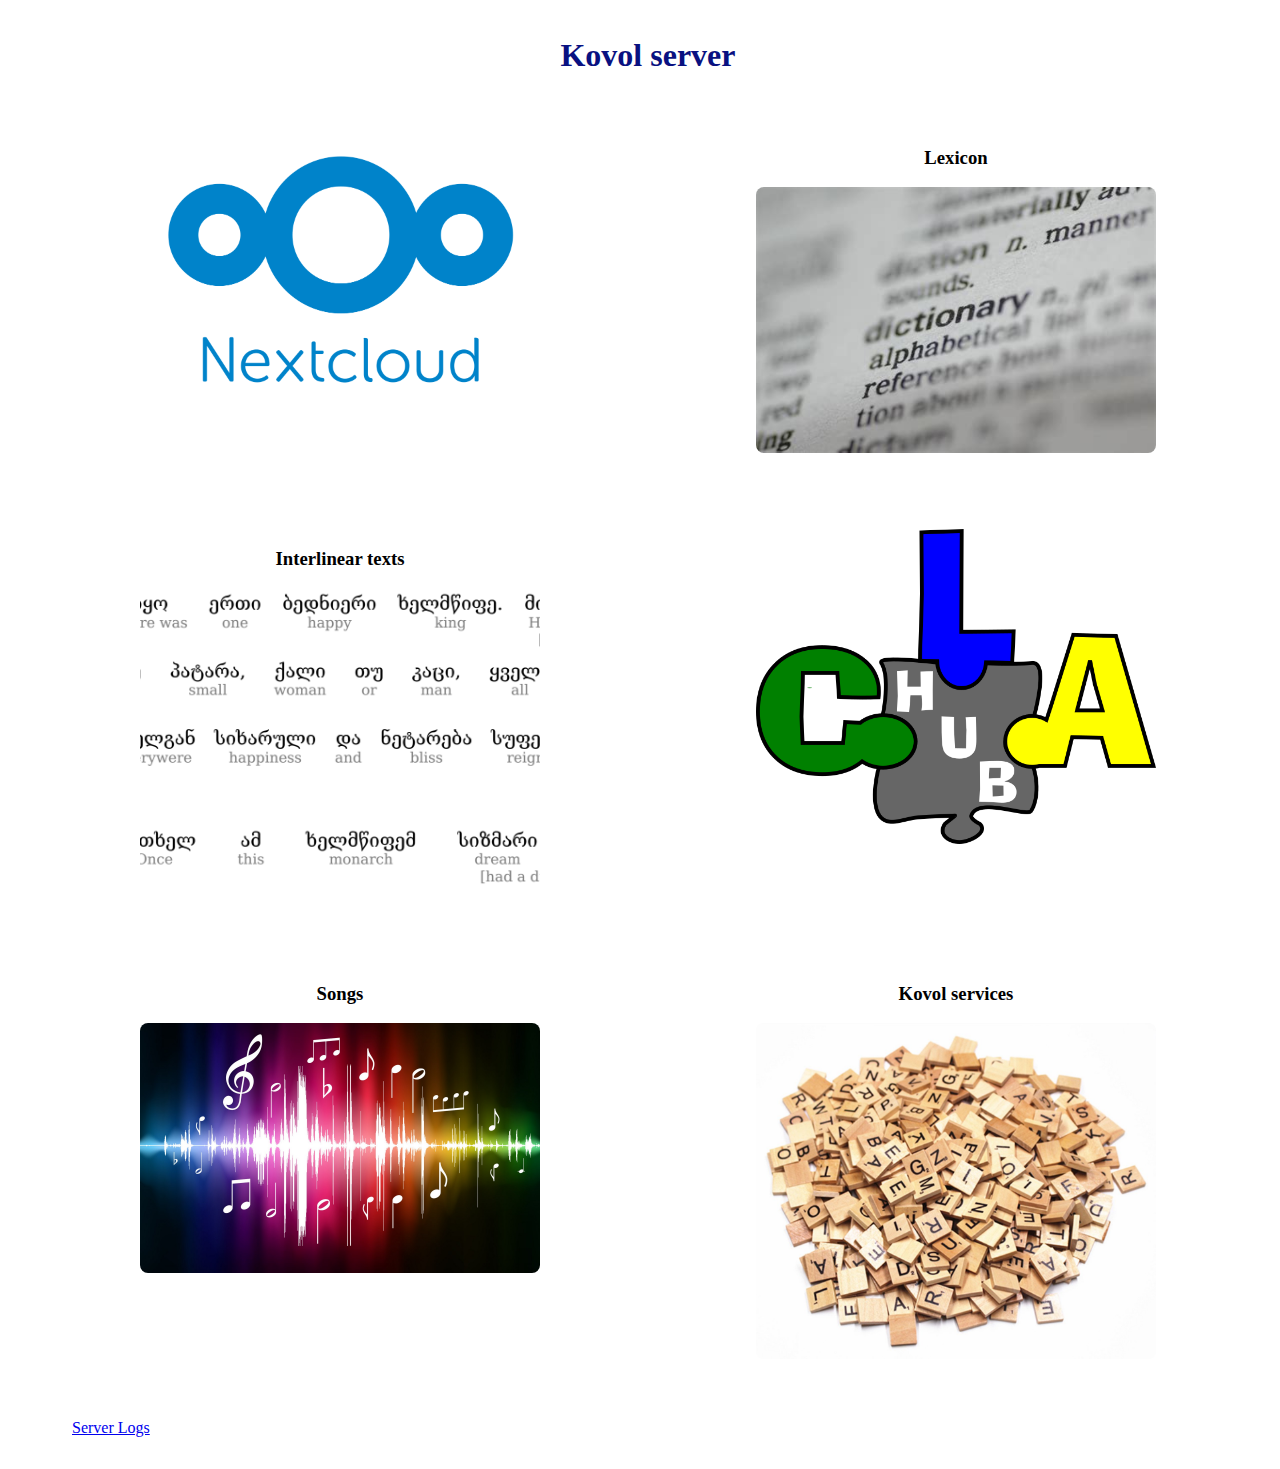
<file: raspberry pi/roles/kovol_pi/files/html/index.html>
<!doctype html>

<html lang="en">

<head>
    <meta charset="utf-8">
    <title>Kovol server</title>
    <meta name="description" content="Links to server apps">
    <meta name="author" content="Steve Stanley">
    <link rel="stylesheet" href="static/css/server.css">
</head>

<body>
<div id="main">
    <h1>Kovol server</h1>
    <div id="grid">
        <div id="Nextcloud" class="grid-div">
            <a href="/nextcloud/">
            <img src="static/images/nextcloud.png" alt="nextcloud-logo"></a>
        </div>
        <div id="Lexicon" class="grid-div">
            <h3>Lexicon</h3>
            <a href="/lexicon/main_dict.html">
                <img src="static/images/lexicon.jpeg" alt="lexicon-img"></a>
        </div>
        <div id="Interlinear" class="grid-div">
            <h3>Interlinear texts</h3>
            <a href="/texts/index.html">
                <img src="static/images/interlinear.png" alt="interlinear-img"></a>
        </div>
        <div id="CLAHub" class="grid-div">
            <a href="/clahub/">
                <img src="static/images/CLAHub_logo_Large.png" alt="CLAHub-logo"></a>
        </div>
        <div id="Songs" class="grid-div">
            <h3>Songs</h3>
            <a href="/songs/KovolSongbook.html">
                <img src="static/images/songs.jpeg" alt="songs-img"></a>
        </div>
        <div id="kovol-services" class="grid-div">
            <h3>Kovol services</h3>
            <a href="/kovol-services/">
                <img src="static/images/scrabble.jpeg" alt="songs-img"></a>
        </div>
    </div>
    <div id="small-links">
    <ul>
        <li class="no-point"><a href="/logs/">Server Logs</a></li>
    </ul>
    </div>
</div>
</body>

</html>
</file>
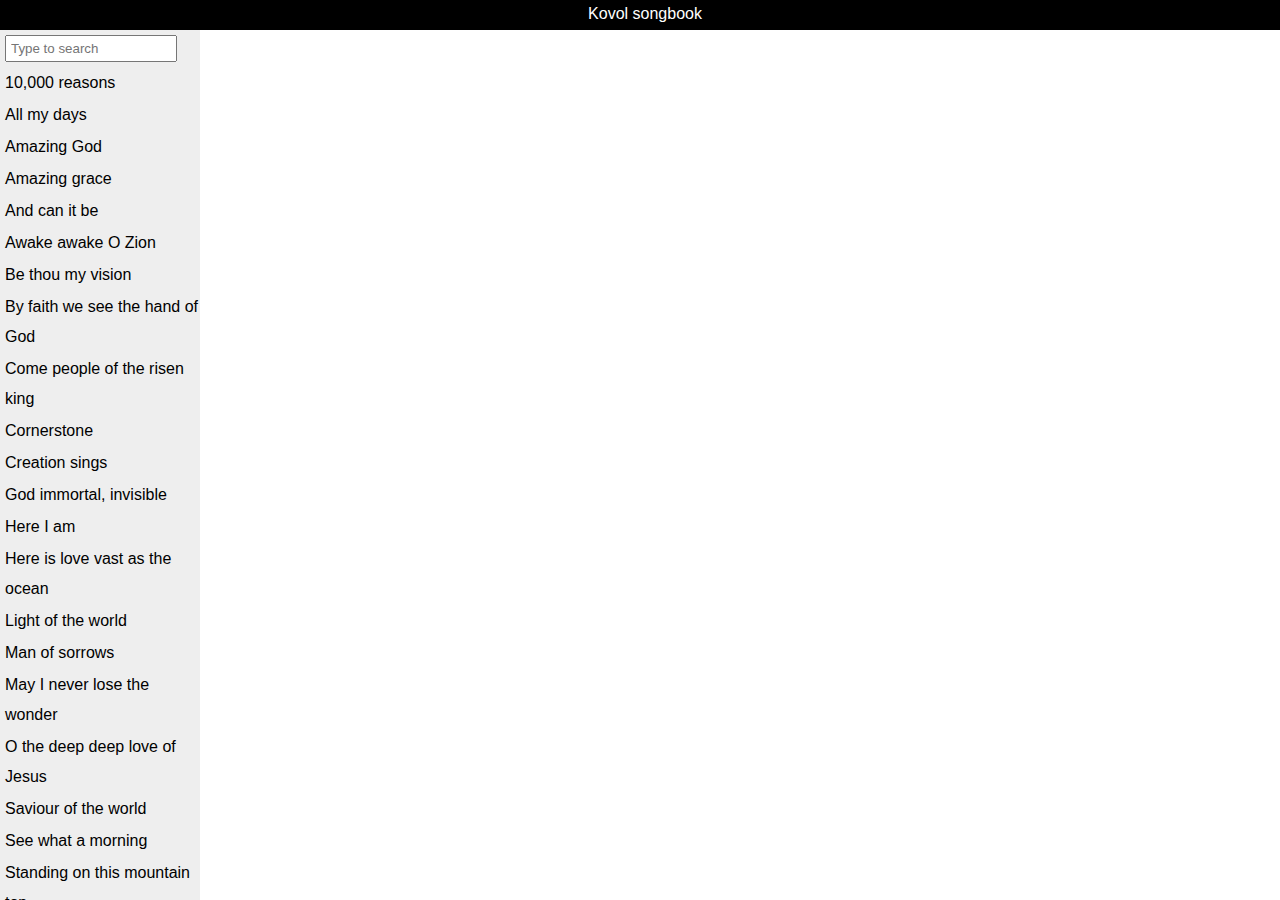
<file: server/kovol_pi/files/KovolSongbook.html>
<!DOCTYPE html>
<html>
<head>
    <html lang="en-US">
    <meta charset="UTF-8">   
    <meta name="viewport" content="width=device-width, initial-scale=1.0">
    <meta name="author" content="New Tribes Mission">
    <title>Songbook</title>
<style>div.en {
color: #000000;
font-size: 11pt;
white-space:pre-wrap;
}

}
div.entry {
color: #005491;
font-weight: normal;
font-size: 12pt;
padding: 5px;
}

font.title {
color: #005491;
font-weight: bold;
font-size: 12pt;
padding: 5px;
}

header {
    background-color:black;
    color:white;
    text-align:center;
    padding:5px; 
    position: fixed;
    width: 100%;
    height: 20px;
}

nav {
    line-height:30px;
    background-color:#eeeeee;
    width:200px;
    padding:0px; 
    float: left;
    height:100%;
    position: fixed;
    margin-top: 30px;
}

div.words {
    line-height:30px;
    background-color:#eeeeee;
    height: 95%;
    width:200px;
    padding:0px; 
    float: left;
    #position: absolute;
    overflow: auto;
    cursor: pointer;
}

section {
    margin-left: 206px;
    margin-top: 30px;
    width:600px;
    float:left;
    padding:10px; 
}

footer {
    background-color:black;
    color:white;
    clear:both;
    text-align:center;
    padding:5px; 
}

body {
    font-family: sans-serif; 
    padding: 0px; 
    margin: 0px;
}

input {
    margin: 5px; 
    padding: 4px; 
    width: 160px;
}

table.wordlist {
    border-collapse: collapse;
    width: 100%;
}

table.wordlist td {
    padding-left: 5px;
}

table.wordlist tr:hover {
    background-color: #cccccc;
}

@media only screen and (max-width: 700px) {
nav {
    line-height:30px;
    background-color:#eeeeee;
    width:100%;
    padding:0px; 
    float: left;
    height:95px;
    position: static;
    margin-top: 30px;
}
  div.words {
    line-height:30px;
    background-color:#eeeee;;
    height: 95%;
    width:100%;
    padding:0px; 
    float: left;
    position: static;
    overflow: auto
    cursor: pointer;
}
section {
    margin-left: 0px;
    margin-top: 30px;
    width:100%;
    float:left;
    padding:10px;
    position:static; 
}
input {
    margin: 5px; 
    padding: 4px; 
    width: 100%;
}
}</style><script>/*! jQuery v2.1.4 | (c) 2005, 2015 jQuery Foundation, Inc. | jquery.org/license */
!function(a,b){"object"==typeof module&&"object"==typeof module.exports?module.exports=a.document?b(a,!0):function(a){if(!a.document)throw new Error("jQuery requires a window with a document");return b(a)}:b(a)}("undefined"!=typeof window?window:this,function(a,b){var c=[],d=c.slice,e=c.concat,f=c.push,g=c.indexOf,h={},i=h.toString,j=h.hasOwnProperty,k={},l=a.document,m="2.1.4",n=function(a,b){return new n.fn.init(a,b)},o=/^[\s\uFEFF\xA0]+|[\s\uFEFF\xA0]+$/g,p=/^-ms-/,q=/-([\da-z])/gi,r=function(a,b){return b.toUpperCase()};n.fn=n.prototype={jquery:m,constructor:n,selector:"",length:0,toArray:function(){return d.call(this)},get:function(a){return null!=a?0>a?this[a+this.length]:this[a]:d.call(this)},pushStack:function(a){var b=n.merge(this.constructor(),a);return b.prevObject=this,b.context=this.context,b},each:function(a,b){return n.each(this,a,b)},map:function(a){return this.pushStack(n.map(this,function(b,c){return a.call(b,c,b)}))},slice:function(){return this.pushStack(d.apply(this,arguments))},first:function(){return this.eq(0)},last:function(){return this.eq(-1)},eq:function(a){var b=this.length,c=+a+(0>a?b:0);return this.pushStack(c>=0&&b>c?[this[c]]:[])},end:function(){return this.prevObject||this.constructor(null)},push:f,sort:c.sort,splice:c.splice},n.extend=n.fn.extend=function(){var a,b,c,d,e,f,g=arguments[0]||{},h=1,i=arguments.length,j=!1;for("boolean"==typeof g&&(j=g,g=arguments[h]||{},h++),"object"==typeof g||n.isFunction(g)||(g={}),h===i&&(g=this,h--);i>h;h++)if(null!=(a=arguments[h]))for(b in a)c=g[b],d=a[b],g!==d&&(j&&d&&(n.isPlainObject(d)||(e=n.isArray(d)))?(e?(e=!1,f=c&&n.isArray(c)?c:[]):f=c&&n.isPlainObject(c)?c:{},g[b]=n.extend(j,f,d)):void 0!==d&&(g[b]=d));return g},n.extend({expando:"jQuery"+(m+Math.random()).replace(/\D/g,""),isReady:!0,error:function(a){throw new Error(a)},noop:function(){},isFunction:function(a){return"function"===n.type(a)},isArray:Array.isArray,isWindow:function(a){return null!=a&&a===a.window},isNumeric:function(a){return!n.isArray(a)&&a-parseFloat(a)+1>=0},isPlainObject:function(a){return"object"!==n.type(a)||a.nodeType||n.isWindow(a)?!1:a.constructor&&!j.call(a.constructor.prototype,"isPrototypeOf")?!1:!0},isEmptyObject:function(a){var b;for(b in a)return!1;return!0},type:function(a){return null==a?a+"":"object"==typeof a||"function"==typeof a?h[i.call(a)]||"object":typeof a},globalEval:function(a){var b,c=eval;a=n.trim(a),a&&(1===a.indexOf("use strict")?(b=l.createElement("script"),b.text=a,l.head.appendChild(b).parentNode.removeChild(b)):c(a))},camelCase:function(a){return a.replace(p,"ms-").replace(q,r)},nodeName:function(a,b){return a.nodeName&&a.nodeName.toLowerCase()===b.toLowerCase()},each:function(a,b,c){var d,e=0,f=a.length,g=s(a);if(c){if(g){for(;f>e;e++)if(d=b.apply(a[e],c),d===!1)break}else for(e in a)if(d=b.apply(a[e],c),d===!1)break}else if(g){for(;f>e;e++)if(d=b.call(a[e],e,a[e]),d===!1)break}else for(e in a)if(d=b.call(a[e],e,a[e]),d===!1)break;return a},trim:function(a){return null==a?"":(a+"").replace(o,"")},makeArray:function(a,b){var c=b||[];return null!=a&&(s(Object(a))?n.merge(c,"string"==typeof a?[a]:a):f.call(c,a)),c},inArray:function(a,b,c){return null==b?-1:g.call(b,a,c)},merge:function(a,b){for(var c=+b.length,d=0,e=a.length;c>d;d++)a[e++]=b[d];return a.length=e,a},grep:function(a,b,c){for(var d,e=[],f=0,g=a.length,h=!c;g>f;f++)d=!b(a[f],f),d!==h&&e.push(a[f]);return e},map:function(a,b,c){var d,f=0,g=a.length,h=s(a),i=[];if(h)for(;g>f;f++)d=b(a[f],f,c),null!=d&&i.push(d);else for(f in a)d=b(a[f],f,c),null!=d&&i.push(d);return e.apply([],i)},guid:1,proxy:function(a,b){var c,e,f;return"string"==typeof b&&(c=a[b],b=a,a=c),n.isFunction(a)?(e=d.call(arguments,2),f=function(){return a.apply(b||this,e.concat(d.call(arguments)))},f.guid=a.guid=a.guid||n.guid++,f):void 0},now:Date.now,support:k}),n.each("Boolean Number String Function Array Date RegExp Object Error".split(" "),function(a,b){h["[object "+b+"]"]=b.toLowerCase()});function s(a){var b="length"in a&&a.length,c=n.type(a);return"function"===c||n.isWindow(a)?!1:1===a.nodeType&&b?!0:"array"===c||0===b||"number"==typeof b&&b>0&&b-1 in a}var t=function(a){var b,c,d,e,f,g,h,i,j,k,l,m,n,o,p,q,r,s,t,u="sizzle"+1*new Date,v=a.document,w=0,x=0,y=ha(),z=ha(),A=ha(),B=function(a,b){return a===b&&(l=!0),0},C=1<<31,D={}.hasOwnProperty,E=[],F=E.pop,G=E.push,H=E.push,I=E.slice,J=function(a,b){for(var c=0,d=a.length;d>c;c++)if(a[c]===b)return c;return-1},K="checked|selected|async|autofocus|autoplay|controls|defer|disabled|hidden|ismap|loop|multiple|open|readonly|required|scoped",L="[\\x20\\t\\r\\n\\f]",M="(?:\\\\.|[\\w-]|[^\\x00-\\xa0])+",N=M.replace("w","w#"),O="\\["+L+"*("+M+")(?:"+L+"*([*^$|!~]?=)"+L+"*(?:'((?:\\\\.|[^\\\\'])*)'|\"((?:\\\\.|[^\\\\\"])*)\"|("+N+"))|)"+L+"*\\]",P=":("+M+")(?:\\((('((?:\\\\.|[^\\\\'])*)'|\"((?:\\\\.|[^\\\\\"])*)\")|((?:\\\\.|[^\\\\()[\\]]|"+O+")*)|.*)\\)|)",Q=new RegExp(L+"+","g"),R=new RegExp("^"+L+"+|((?:^|[^\\\\])(?:\\\\.)*)"+L+"+$","g"),S=new RegExp("^"+L+"*,"+L+"*"),T=new RegExp("^"+L+"*([>+~]|"+L+")"+L+"*"),U=new RegExp("="+L+"*([^\\]'\"]*?)"+L+"*\\]","g"),V=new RegExp(P),W=new RegExp("^"+N+"$"),X={ID:new RegExp("^#("+M+")"),CLASS:new RegExp("^\\.("+M+")"),TAG:new RegExp("^("+M.replace("w","w*")+")"),ATTR:new RegExp("^"+O),PSEUDO:new RegExp("^"+P),CHILD:new RegExp("^:(only|first|last|nth|nth-last)-(child|of-type)(?:\\("+L+"*(even|odd|(([+-]|)(\\d*)n|)"+L+"*(?:([+-]|)"+L+"*(\\d+)|))"+L+"*\\)|)","i"),bool:new RegExp("^(?:"+K+")$","i"),needsContext:new RegExp("^"+L+"*[>+~]|:(even|odd|eq|gt|lt|nth|first|last)(?:\\("+L+"*((?:-\\d)?\\d*)"+L+"*\\)|)(?=[^-]|$)","i")},Y=/^(?:input|select|textarea|button)$/i,Z=/^h\d$/i,$=/^[^{]+\{\s*\[native \w/,_=/^(?:#([\w-]+)|(\w+)|\.([\w-]+))$/,aa=/[+~]/,ba=/'|\\/g,ca=new RegExp("\\\\([\\da-f]{1,6}"+L+"?|("+L+")|.)","ig"),da=function(a,b,c){var d="0x"+b-65536;return d!==d||c?b:0>d?String.fromCharCode(d+65536):String.fromCharCode(d>>10|55296,1023&d|56320)},ea=function(){m()};try{H.apply(E=I.call(v.childNodes),v.childNodes),E[v.childNodes.length].nodeType}catch(fa){H={apply:E.length?function(a,b){G.apply(a,I.call(b))}:function(a,b){var c=a.length,d=0;while(a[c++]=b[d++]);a.length=c-1}}}function ga(a,b,d,e){var f,h,j,k,l,o,r,s,w,x;if((b?b.ownerDocument||b:v)!==n&&m(b),b=b||n,d=d||[],k=b.nodeType,"string"!=typeof a||!a||1!==k&&9!==k&&11!==k)return d;if(!e&&p){if(11!==k&&(f=_.exec(a)))if(j=f[1]){if(9===k){if(h=b.getElementById(j),!h||!h.parentNode)return d;if(h.id===j)return d.push(h),d}else if(b.ownerDocument&&(h=b.ownerDocument.getElementById(j))&&t(b,h)&&h.id===j)return d.push(h),d}else{if(f[2])return H.apply(d,b.getElementsByTagName(a)),d;if((j=f[3])&&c.getElementsByClassName)return H.apply(d,b.getElementsByClassName(j)),d}if(c.qsa&&(!q||!q.test(a))){if(s=r=u,w=b,x=1!==k&&a,1===k&&"object"!==b.nodeName.toLowerCase()){o=g(a),(r=b.getAttribute("id"))?s=r.replace(ba,"\\$&"):b.setAttribute("id",s),s="[id='"+s+"'] ",l=o.length;while(l--)o[l]=s+ra(o[l]);w=aa.test(a)&&pa(b.parentNode)||b,x=o.join(",")}if(x)try{return H.apply(d,w.querySelectorAll(x)),d}catch(y){}finally{r||b.removeAttribute("id")}}}return i(a.replace(R,"$1"),b,d,e)}function ha(){var a=[];function b(c,e){return a.push(c+" ")>d.cacheLength&&delete b[a.shift()],b[c+" "]=e}return b}function ia(a){return a[u]=!0,a}function ja(a){var b=n.createElement("div");try{return!!a(b)}catch(c){return!1}finally{b.parentNode&&b.parentNode.removeChild(b),b=null}}function ka(a,b){var c=a.split("|"),e=a.length;while(e--)d.attrHandle[c[e]]=b}function la(a,b){var c=b&&a,d=c&&1===a.nodeType&&1===b.nodeType&&(~b.sourceIndex||C)-(~a.sourceIndex||C);if(d)return d;if(c)while(c=c.nextSibling)if(c===b)return-1;return a?1:-1}function ma(a){return function(b){var c=b.nodeName.toLowerCase();return"input"===c&&b.type===a}}function na(a){return function(b){var c=b.nodeName.toLowerCase();return("input"===c||"button"===c)&&b.type===a}}function oa(a){return ia(function(b){return b=+b,ia(function(c,d){var e,f=a([],c.length,b),g=f.length;while(g--)c[e=f[g]]&&(c[e]=!(d[e]=c[e]))})})}function pa(a){return a&&"undefined"!=typeof a.getElementsByTagName&&a}c=ga.support={},f=ga.isXML=function(a){var b=a&&(a.ownerDocument||a).documentElement;return b?"HTML"!==b.nodeName:!1},m=ga.setDocument=function(a){var b,e,g=a?a.ownerDocument||a:v;return g!==n&&9===g.nodeType&&g.documentElement?(n=g,o=g.documentElement,e=g.defaultView,e&&e!==e.top&&(e.addEventListener?e.addEventListener("unload",ea,!1):e.attachEvent&&e.attachEvent("onunload",ea)),p=!f(g),c.attributes=ja(function(a){return a.className="i",!a.getAttribute("className")}),c.getElementsByTagName=ja(function(a){return a.appendChild(g.createComment("")),!a.getElementsByTagName("*").length}),c.getElementsByClassName=$.test(g.getElementsByClassName),c.getById=ja(function(a){return o.appendChild(a).id=u,!g.getElementsByName||!g.getElementsByName(u).length}),c.getById?(d.find.ID=function(a,b){if("undefined"!=typeof b.getElementById&&p){var c=b.getElementById(a);return c&&c.parentNode?[c]:[]}},d.filter.ID=function(a){var b=a.replace(ca,da);return function(a){return a.getAttribute("id")===b}}):(delete d.find.ID,d.filter.ID=function(a){var b=a.replace(ca,da);return function(a){var c="undefined"!=typeof a.getAttributeNode&&a.getAttributeNode("id");return c&&c.value===b}}),d.find.TAG=c.getElementsByTagName?function(a,b){return"undefined"!=typeof b.getElementsByTagName?b.getElementsByTagName(a):c.qsa?b.querySelectorAll(a):void 0}:function(a,b){var c,d=[],e=0,f=b.getElementsByTagName(a);if("*"===a){while(c=f[e++])1===c.nodeType&&d.push(c);return d}return f},d.find.CLASS=c.getElementsByClassName&&function(a,b){return p?b.getElementsByClassName(a):void 0},r=[],q=[],(c.qsa=$.test(g.querySelectorAll))&&(ja(function(a){o.appendChild(a).innerHTML="<a id='"+u+"'></a><select id='"+u+"-\f]' msallowcapture=''><option selected=''></option></select>",a.querySelectorAll("[msallowcapture^='']").length&&q.push("[*^$]="+L+"*(?:''|\"\")"),a.querySelectorAll("[selected]").length||q.push("\\["+L+"*(?:value|"+K+")"),a.querySelectorAll("[id~="+u+"-]").length||q.push("~="),a.querySelectorAll(":checked").length||q.push(":checked"),a.querySelectorAll("a#"+u+"+*").length||q.push(".#.+[+~]")}),ja(function(a){var b=g.createElement("input");b.setAttribute("type","hidden"),a.appendChild(b).setAttribute("name","D"),a.querySelectorAll("[name=d]").length&&q.push("name"+L+"*[*^$|!~]?="),a.querySelectorAll(":enabled").length||q.push(":enabled",":disabled"),a.querySelectorAll("*,:x"),q.push(",.*:")})),(c.matchesSelector=$.test(s=o.matches||o.webkitMatchesSelector||o.mozMatchesSelector||o.oMatchesSelector||o.msMatchesSelector))&&ja(function(a){c.disconnectedMatch=s.call(a,"div"),s.call(a,"[s!='']:x"),r.push("!=",P)}),q=q.length&&new RegExp(q.join("|")),r=r.length&&new RegExp(r.join("|")),b=$.test(o.compareDocumentPosition),t=b||$.test(o.contains)?function(a,b){var c=9===a.nodeType?a.documentElement:a,d=b&&b.parentNode;return a===d||!(!d||1!==d.nodeType||!(c.contains?c.contains(d):a.compareDocumentPosition&&16&a.compareDocumentPosition(d)))}:function(a,b){if(b)while(b=b.parentNode)if(b===a)return!0;return!1},B=b?function(a,b){if(a===b)return l=!0,0;var d=!a.compareDocumentPosition-!b.compareDocumentPosition;return d?d:(d=(a.ownerDocument||a)===(b.ownerDocument||b)?a.compareDocumentPosition(b):1,1&d||!c.sortDetached&&b.compareDocumentPosition(a)===d?a===g||a.ownerDocument===v&&t(v,a)?-1:b===g||b.ownerDocument===v&&t(v,b)?1:k?J(k,a)-J(k,b):0:4&d?-1:1)}:function(a,b){if(a===b)return l=!0,0;var c,d=0,e=a.parentNode,f=b.parentNode,h=[a],i=[b];if(!e||!f)return a===g?-1:b===g?1:e?-1:f?1:k?J(k,a)-J(k,b):0;if(e===f)return la(a,b);c=a;while(c=c.parentNode)h.unshift(c);c=b;while(c=c.parentNode)i.unshift(c);while(h[d]===i[d])d++;return d?la(h[d],i[d]):h[d]===v?-1:i[d]===v?1:0},g):n},ga.matches=function(a,b){return ga(a,null,null,b)},ga.matchesSelector=function(a,b){if((a.ownerDocument||a)!==n&&m(a),b=b.replace(U,"='$1']"),!(!c.matchesSelector||!p||r&&r.test(b)||q&&q.test(b)))try{var d=s.call(a,b);if(d||c.disconnectedMatch||a.document&&11!==a.document.nodeType)return d}catch(e){}return ga(b,n,null,[a]).length>0},ga.contains=function(a,b){return(a.ownerDocument||a)!==n&&m(a),t(a,b)},ga.attr=function(a,b){(a.ownerDocument||a)!==n&&m(a);var e=d.attrHandle[b.toLowerCase()],f=e&&D.call(d.attrHandle,b.toLowerCase())?e(a,b,!p):void 0;return void 0!==f?f:c.attributes||!p?a.getAttribute(b):(f=a.getAttributeNode(b))&&f.specified?f.value:null},ga.error=function(a){throw new Error("Syntax error, unrecognized expression: "+a)},ga.uniqueSort=function(a){var b,d=[],e=0,f=0;if(l=!c.detectDuplicates,k=!c.sortStable&&a.slice(0),a.sort(B),l){while(b=a[f++])b===a[f]&&(e=d.push(f));while(e--)a.splice(d[e],1)}return k=null,a},e=ga.getText=function(a){var b,c="",d=0,f=a.nodeType;if(f){if(1===f||9===f||11===f){if("string"==typeof a.textContent)return a.textContent;for(a=a.firstChild;a;a=a.nextSibling)c+=e(a)}else if(3===f||4===f)return a.nodeValue}else while(b=a[d++])c+=e(b);return c},d=ga.selectors={cacheLength:50,createPseudo:ia,match:X,attrHandle:{},find:{},relative:{">":{dir:"parentNode",first:!0}," ":{dir:"parentNode"},"+":{dir:"previousSibling",first:!0},"~":{dir:"previousSibling"}},preFilter:{ATTR:function(a){return a[1]=a[1].replace(ca,da),a[3]=(a[3]||a[4]||a[5]||"").replace(ca,da),"~="===a[2]&&(a[3]=" "+a[3]+" "),a.slice(0,4)},CHILD:function(a){return a[1]=a[1].toLowerCase(),"nth"===a[1].slice(0,3)?(a[3]||ga.error(a[0]),a[4]=+(a[4]?a[5]+(a[6]||1):2*("even"===a[3]||"odd"===a[3])),a[5]=+(a[7]+a[8]||"odd"===a[3])):a[3]&&ga.error(a[0]),a},PSEUDO:function(a){var b,c=!a[6]&&a[2];return X.CHILD.test(a[0])?null:(a[3]?a[2]=a[4]||a[5]||"":c&&V.test(c)&&(b=g(c,!0))&&(b=c.indexOf(")",c.length-b)-c.length)&&(a[0]=a[0].slice(0,b),a[2]=c.slice(0,b)),a.slice(0,3))}},filter:{TAG:function(a){var b=a.replace(ca,da).toLowerCase();return"*"===a?function(){return!0}:function(a){return a.nodeName&&a.nodeName.toLowerCase()===b}},CLASS:function(a){var b=y[a+" "];return b||(b=new RegExp("(^|"+L+")"+a+"("+L+"|$)"))&&y(a,function(a){return b.test("string"==typeof a.className&&a.className||"undefined"!=typeof a.getAttribute&&a.getAttribute("class")||"")})},ATTR:function(a,b,c){return function(d){var e=ga.attr(d,a);return null==e?"!="===b:b?(e+="","="===b?e===c:"!="===b?e!==c:"^="===b?c&&0===e.indexOf(c):"*="===b?c&&e.indexOf(c)>-1:"$="===b?c&&e.slice(-c.length)===c:"~="===b?(" "+e.replace(Q," ")+" ").indexOf(c)>-1:"|="===b?e===c||e.slice(0,c.length+1)===c+"-":!1):!0}},CHILD:function(a,b,c,d,e){var f="nth"!==a.slice(0,3),g="last"!==a.slice(-4),h="of-type"===b;return 1===d&&0===e?function(a){return!!a.parentNode}:function(b,c,i){var j,k,l,m,n,o,p=f!==g?"nextSibling":"previousSibling",q=b.parentNode,r=h&&b.nodeName.toLowerCase(),s=!i&&!h;if(q){if(f){while(p){l=b;while(l=l[p])if(h?l.nodeName.toLowerCase()===r:1===l.nodeType)return!1;o=p="only"===a&&!o&&"nextSibling"}return!0}if(o=[g?q.firstChild:q.lastChild],g&&s){k=q[u]||(q[u]={}),j=k[a]||[],n=j[0]===w&&j[1],m=j[0]===w&&j[2],l=n&&q.childNodes[n];while(l=++n&&l&&l[p]||(m=n=0)||o.pop())if(1===l.nodeType&&++m&&l===b){k[a]=[w,n,m];break}}else if(s&&(j=(b[u]||(b[u]={}))[a])&&j[0]===w)m=j[1];else while(l=++n&&l&&l[p]||(m=n=0)||o.pop())if((h?l.nodeName.toLowerCase()===r:1===l.nodeType)&&++m&&(s&&((l[u]||(l[u]={}))[a]=[w,m]),l===b))break;return m-=e,m===d||m%d===0&&m/d>=0}}},PSEUDO:function(a,b){var c,e=d.pseudos[a]||d.setFilters[a.toLowerCase()]||ga.error("unsupported pseudo: "+a);return e[u]?e(b):e.length>1?(c=[a,a,"",b],d.setFilters.hasOwnProperty(a.toLowerCase())?ia(function(a,c){var d,f=e(a,b),g=f.length;while(g--)d=J(a,f[g]),a[d]=!(c[d]=f[g])}):function(a){return e(a,0,c)}):e}},pseudos:{not:ia(function(a){var b=[],c=[],d=h(a.replace(R,"$1"));return d[u]?ia(function(a,b,c,e){var f,g=d(a,null,e,[]),h=a.length;while(h--)(f=g[h])&&(a[h]=!(b[h]=f))}):function(a,e,f){return b[0]=a,d(b,null,f,c),b[0]=null,!c.pop()}}),has:ia(function(a){return function(b){return ga(a,b).length>0}}),contains:ia(function(a){return a=a.replace(ca,da),function(b){return(b.textContent||b.innerText||e(b)).indexOf(a)>-1}}),lang:ia(function(a){return W.test(a||"")||ga.error("unsupported lang: "+a),a=a.replace(ca,da).toLowerCase(),function(b){var c;do if(c=p?b.lang:b.getAttribute("xml:lang")||b.getAttribute("lang"))return c=c.toLowerCase(),c===a||0===c.indexOf(a+"-");while((b=b.parentNode)&&1===b.nodeType);return!1}}),target:function(b){var c=a.location&&a.location.hash;return c&&c.slice(1)===b.id},root:function(a){return a===o},focus:function(a){return a===n.activeElement&&(!n.hasFocus||n.hasFocus())&&!!(a.type||a.href||~a.tabIndex)},enabled:function(a){return a.disabled===!1},disabled:function(a){return a.disabled===!0},checked:function(a){var b=a.nodeName.toLowerCase();return"input"===b&&!!a.checked||"option"===b&&!!a.selected},selected:function(a){return a.parentNode&&a.parentNode.selectedIndex,a.selected===!0},empty:function(a){for(a=a.firstChild;a;a=a.nextSibling)if(a.nodeType<6)return!1;return!0},parent:function(a){return!d.pseudos.empty(a)},header:function(a){return Z.test(a.nodeName)},input:function(a){return Y.test(a.nodeName)},button:function(a){var b=a.nodeName.toLowerCase();return"input"===b&&"button"===a.type||"button"===b},text:function(a){var b;return"input"===a.nodeName.toLowerCase()&&"text"===a.type&&(null==(b=a.getAttribute("type"))||"text"===b.toLowerCase())},first:oa(function(){return[0]}),last:oa(function(a,b){return[b-1]}),eq:oa(function(a,b,c){return[0>c?c+b:c]}),even:oa(function(a,b){for(var c=0;b>c;c+=2)a.push(c);return a}),odd:oa(function(a,b){for(var c=1;b>c;c+=2)a.push(c);return a}),lt:oa(function(a,b,c){for(var d=0>c?c+b:c;--d>=0;)a.push(d);return a}),gt:oa(function(a,b,c){for(var d=0>c?c+b:c;++d<b;)a.push(d);return a})}},d.pseudos.nth=d.pseudos.eq;for(b in{radio:!0,checkbox:!0,file:!0,password:!0,image:!0})d.pseudos[b]=ma(b);for(b in{submit:!0,reset:!0})d.pseudos[b]=na(b);function qa(){}qa.prototype=d.filters=d.pseudos,d.setFilters=new qa,g=ga.tokenize=function(a,b){var c,e,f,g,h,i,j,k=z[a+" "];if(k)return b?0:k.slice(0);h=a,i=[],j=d.preFilter;while(h){(!c||(e=S.exec(h)))&&(e&&(h=h.slice(e[0].length)||h),i.push(f=[])),c=!1,(e=T.exec(h))&&(c=e.shift(),f.push({value:c,type:e[0].replace(R," ")}),h=h.slice(c.length));for(g in d.filter)!(e=X[g].exec(h))||j[g]&&!(e=j[g](e))||(c=e.shift(),f.push({value:c,type:g,matches:e}),h=h.slice(c.length));if(!c)break}return b?h.length:h?ga.error(a):z(a,i).slice(0)};function ra(a){for(var b=0,c=a.length,d="";c>b;b++)d+=a[b].value;return d}function sa(a,b,c){var d=b.dir,e=c&&"parentNode"===d,f=x++;return b.first?function(b,c,f){while(b=b[d])if(1===b.nodeType||e)return a(b,c,f)}:function(b,c,g){var h,i,j=[w,f];if(g){while(b=b[d])if((1===b.nodeType||e)&&a(b,c,g))return!0}else while(b=b[d])if(1===b.nodeType||e){if(i=b[u]||(b[u]={}),(h=i[d])&&h[0]===w&&h[1]===f)return j[2]=h[2];if(i[d]=j,j[2]=a(b,c,g))return!0}}}function ta(a){return a.length>1?function(b,c,d){var e=a.length;while(e--)if(!a[e](b,c,d))return!1;return!0}:a[0]}function ua(a,b,c){for(var d=0,e=b.length;e>d;d++)ga(a,b[d],c);return c}function va(a,b,c,d,e){for(var f,g=[],h=0,i=a.length,j=null!=b;i>h;h++)(f=a[h])&&(!c||c(f,d,e))&&(g.push(f),j&&b.push(h));return g}function wa(a,b,c,d,e,f){return d&&!d[u]&&(d=wa(d)),e&&!e[u]&&(e=wa(e,f)),ia(function(f,g,h,i){var j,k,l,m=[],n=[],o=g.length,p=f||ua(b||"*",h.nodeType?[h]:h,[]),q=!a||!f&&b?p:va(p,m,a,h,i),r=c?e||(f?a:o||d)?[]:g:q;if(c&&c(q,r,h,i),d){j=va(r,n),d(j,[],h,i),k=j.length;while(k--)(l=j[k])&&(r[n[k]]=!(q[n[k]]=l))}if(f){if(e||a){if(e){j=[],k=r.length;while(k--)(l=r[k])&&j.push(q[k]=l);e(null,r=[],j,i)}k=r.length;while(k--)(l=r[k])&&(j=e?J(f,l):m[k])>-1&&(f[j]=!(g[j]=l))}}else r=va(r===g?r.splice(o,r.length):r),e?e(null,g,r,i):H.apply(g,r)})}function xa(a){for(var b,c,e,f=a.length,g=d.relative[a[0].type],h=g||d.relative[" "],i=g?1:0,k=sa(function(a){return a===b},h,!0),l=sa(function(a){return J(b,a)>-1},h,!0),m=[function(a,c,d){var e=!g&&(d||c!==j)||((b=c).nodeType?k(a,c,d):l(a,c,d));return b=null,e}];f>i;i++)if(c=d.relative[a[i].type])m=[sa(ta(m),c)];else{if(c=d.filter[a[i].type].apply(null,a[i].matches),c[u]){for(e=++i;f>e;e++)if(d.relative[a[e].type])break;return wa(i>1&&ta(m),i>1&&ra(a.slice(0,i-1).concat({value:" "===a[i-2].type?"*":""})).replace(R,"$1"),c,e>i&&xa(a.slice(i,e)),f>e&&xa(a=a.slice(e)),f>e&&ra(a))}m.push(c)}return ta(m)}function ya(a,b){var c=b.length>0,e=a.length>0,f=function(f,g,h,i,k){var l,m,o,p=0,q="0",r=f&&[],s=[],t=j,u=f||e&&d.find.TAG("*",k),v=w+=null==t?1:Math.random()||.1,x=u.length;for(k&&(j=g!==n&&g);q!==x&&null!=(l=u[q]);q++){if(e&&l){m=0;while(o=a[m++])if(o(l,g,h)){i.push(l);break}k&&(w=v)}c&&((l=!o&&l)&&p--,f&&r.push(l))}if(p+=q,c&&q!==p){m=0;while(o=b[m++])o(r,s,g,h);if(f){if(p>0)while(q--)r[q]||s[q]||(s[q]=F.call(i));s=va(s)}H.apply(i,s),k&&!f&&s.length>0&&p+b.length>1&&ga.uniqueSort(i)}return k&&(w=v,j=t),r};return c?ia(f):f}return h=ga.compile=function(a,b){var c,d=[],e=[],f=A[a+" "];if(!f){b||(b=g(a)),c=b.length;while(c--)f=xa(b[c]),f[u]?d.push(f):e.push(f);f=A(a,ya(e,d)),f.selector=a}return f},i=ga.select=function(a,b,e,f){var i,j,k,l,m,n="function"==typeof a&&a,o=!f&&g(a=n.selector||a);if(e=e||[],1===o.length){if(j=o[0]=o[0].slice(0),j.length>2&&"ID"===(k=j[0]).type&&c.getById&&9===b.nodeType&&p&&d.relative[j[1].type]){if(b=(d.find.ID(k.matches[0].replace(ca,da),b)||[])[0],!b)return e;n&&(b=b.parentNode),a=a.slice(j.shift().value.length)}i=X.needsContext.test(a)?0:j.length;while(i--){if(k=j[i],d.relative[l=k.type])break;if((m=d.find[l])&&(f=m(k.matches[0].replace(ca,da),aa.test(j[0].type)&&pa(b.parentNode)||b))){if(j.splice(i,1),a=f.length&&ra(j),!a)return H.apply(e,f),e;break}}}return(n||h(a,o))(f,b,!p,e,aa.test(a)&&pa(b.parentNode)||b),e},c.sortStable=u.split("").sort(B).join("")===u,c.detectDuplicates=!!l,m(),c.sortDetached=ja(function(a){return 1&a.compareDocumentPosition(n.createElement("div"))}),ja(function(a){return a.innerHTML="<a href='#'></a>","#"===a.firstChild.getAttribute("href")})||ka("type|href|height|width",function(a,b,c){return c?void 0:a.getAttribute(b,"type"===b.toLowerCase()?1:2)}),c.attributes&&ja(function(a){return a.innerHTML="<input/>",a.firstChild.setAttribute("value",""),""===a.firstChild.getAttribute("value")})||ka("value",function(a,b,c){return c||"input"!==a.nodeName.toLowerCase()?void 0:a.defaultValue}),ja(function(a){return null==a.getAttribute("disabled")})||ka(K,function(a,b,c){var d;return c?void 0:a[b]===!0?b.toLowerCase():(d=a.getAttributeNode(b))&&d.specified?d.value:null}),ga}(a);n.find=t,n.expr=t.selectors,n.expr[":"]=n.expr.pseudos,n.unique=t.uniqueSort,n.text=t.getText,n.isXMLDoc=t.isXML,n.contains=t.contains;var u=n.expr.match.needsContext,v=/^<(\w+)\s*\/?>(?:<\/\1>|)$/,w=/^.[^:#\[\.,]*$/;function x(a,b,c){if(n.isFunction(b))return n.grep(a,function(a,d){return!!b.call(a,d,a)!==c});if(b.nodeType)return n.grep(a,function(a){return a===b!==c});if("string"==typeof b){if(w.test(b))return n.filter(b,a,c);b=n.filter(b,a)}return n.grep(a,function(a){return g.call(b,a)>=0!==c})}n.filter=function(a,b,c){var d=b[0];return c&&(a=":not("+a+")"),1===b.length&&1===d.nodeType?n.find.matchesSelector(d,a)?[d]:[]:n.find.matches(a,n.grep(b,function(a){return 1===a.nodeType}))},n.fn.extend({find:function(a){var b,c=this.length,d=[],e=this;if("string"!=typeof a)return this.pushStack(n(a).filter(function(){for(b=0;c>b;b++)if(n.contains(e[b],this))return!0}));for(b=0;c>b;b++)n.find(a,e[b],d);return d=this.pushStack(c>1?n.unique(d):d),d.selector=this.selector?this.selector+" "+a:a,d},filter:function(a){return this.pushStack(x(this,a||[],!1))},not:function(a){return this.pushStack(x(this,a||[],!0))},is:function(a){return!!x(this,"string"==typeof a&&u.test(a)?n(a):a||[],!1).length}});var y,z=/^(?:\s*(<[\w\W]+>)[^>]*|#([\w-]*))$/,A=n.fn.init=function(a,b){var c,d;if(!a)return this;if("string"==typeof a){if(c="<"===a[0]&&">"===a[a.length-1]&&a.length>=3?[null,a,null]:z.exec(a),!c||!c[1]&&b)return!b||b.jquery?(b||y).find(a):this.constructor(b).find(a);if(c[1]){if(b=b instanceof n?b[0]:b,n.merge(this,n.parseHTML(c[1],b&&b.nodeType?b.ownerDocument||b:l,!0)),v.test(c[1])&&n.isPlainObject(b))for(c in b)n.isFunction(this[c])?this[c](b[c]):this.attr(c,b[c]);return this}return d=l.getElementById(c[2]),d&&d.parentNode&&(this.length=1,this[0]=d),this.context=l,this.selector=a,this}return a.nodeType?(this.context=this[0]=a,this.length=1,this):n.isFunction(a)?"undefined"!=typeof y.ready?y.ready(a):a(n):(void 0!==a.selector&&(this.selector=a.selector,this.context=a.context),n.makeArray(a,this))};A.prototype=n.fn,y=n(l);var B=/^(?:parents|prev(?:Until|All))/,C={children:!0,contents:!0,next:!0,prev:!0};n.extend({dir:function(a,b,c){var d=[],e=void 0!==c;while((a=a[b])&&9!==a.nodeType)if(1===a.nodeType){if(e&&n(a).is(c))break;d.push(a)}return d},sibling:function(a,b){for(var c=[];a;a=a.nextSibling)1===a.nodeType&&a!==b&&c.push(a);return c}}),n.fn.extend({has:function(a){var b=n(a,this),c=b.length;return this.filter(function(){for(var a=0;c>a;a++)if(n.contains(this,b[a]))return!0})},closest:function(a,b){for(var c,d=0,e=this.length,f=[],g=u.test(a)||"string"!=typeof a?n(a,b||this.context):0;e>d;d++)for(c=this[d];c&&c!==b;c=c.parentNode)if(c.nodeType<11&&(g?g.index(c)>-1:1===c.nodeType&&n.find.matchesSelector(c,a))){f.push(c);break}return this.pushStack(f.length>1?n.unique(f):f)},index:function(a){return a?"string"==typeof a?g.call(n(a),this[0]):g.call(this,a.jquery?a[0]:a):this[0]&&this[0].parentNode?this.first().prevAll().length:-1},add:function(a,b){return this.pushStack(n.unique(n.merge(this.get(),n(a,b))))},addBack:function(a){return this.add(null==a?this.prevObject:this.prevObject.filter(a))}});function D(a,b){while((a=a[b])&&1!==a.nodeType);return a}n.each({parent:function(a){var b=a.parentNode;return b&&11!==b.nodeType?b:null},parents:function(a){return n.dir(a,"parentNode")},parentsUntil:function(a,b,c){return n.dir(a,"parentNode",c)},next:function(a){return D(a,"nextSibling")},prev:function(a){return D(a,"previousSibling")},nextAll:function(a){return n.dir(a,"nextSibling")},prevAll:function(a){return n.dir(a,"previousSibling")},nextUntil:function(a,b,c){return n.dir(a,"nextSibling",c)},prevUntil:function(a,b,c){return n.dir(a,"previousSibling",c)},siblings:function(a){return n.sibling((a.parentNode||{}).firstChild,a)},children:function(a){return n.sibling(a.firstChild)},contents:function(a){return a.contentDocument||n.merge([],a.childNodes)}},function(a,b){n.fn[a]=function(c,d){var e=n.map(this,b,c);return"Until"!==a.slice(-5)&&(d=c),d&&"string"==typeof d&&(e=n.filter(d,e)),this.length>1&&(C[a]||n.unique(e),B.test(a)&&e.reverse()),this.pushStack(e)}});var E=/\S+/g,F={};function G(a){var b=F[a]={};return n.each(a.match(E)||[],function(a,c){b[c]=!0}),b}n.Callbacks=function(a){a="string"==typeof a?F[a]||G(a):n.extend({},a);var b,c,d,e,f,g,h=[],i=!a.once&&[],j=function(l){for(b=a.memory&&l,c=!0,g=e||0,e=0,f=h.length,d=!0;h&&f>g;g++)if(h[g].apply(l[0],l[1])===!1&&a.stopOnFalse){b=!1;break}d=!1,h&&(i?i.length&&j(i.shift()):b?h=[]:k.disable())},k={add:function(){if(h){var c=h.length;!function g(b){n.each(b,function(b,c){var d=n.type(c);"function"===d?a.unique&&k.has(c)||h.push(c):c&&c.length&&"string"!==d&&g(c)})}(arguments),d?f=h.length:b&&(e=c,j(b))}return this},remove:function(){return h&&n.each(arguments,function(a,b){var c;while((c=n.inArray(b,h,c))>-1)h.splice(c,1),d&&(f>=c&&f--,g>=c&&g--)}),this},has:function(a){return a?n.inArray(a,h)>-1:!(!h||!h.length)},empty:function(){return h=[],f=0,this},disable:function(){return h=i=b=void 0,this},disabled:function(){return!h},lock:function(){return i=void 0,b||k.disable(),this},locked:function(){return!i},fireWith:function(a,b){return!h||c&&!i||(b=b||[],b=[a,b.slice?b.slice():b],d?i.push(b):j(b)),this},fire:function(){return k.fireWith(this,arguments),this},fired:function(){return!!c}};return k},n.extend({Deferred:function(a){var b=[["resolve","done",n.Callbacks("once memory"),"resolved"],["reject","fail",n.Callbacks("once memory"),"rejected"],["notify","progress",n.Callbacks("memory")]],c="pending",d={state:function(){return c},always:function(){return e.done(arguments).fail(arguments),this},then:function(){var a=arguments;return n.Deferred(function(c){n.each(b,function(b,f){var g=n.isFunction(a[b])&&a[b];e[f[1]](function(){var a=g&&g.apply(this,arguments);a&&n.isFunction(a.promise)?a.promise().done(c.resolve).fail(c.reject).progress(c.notify):c[f[0]+"With"](this===d?c.promise():this,g?[a]:arguments)})}),a=null}).promise()},promise:function(a){return null!=a?n.extend(a,d):d}},e={};return d.pipe=d.then,n.each(b,function(a,f){var g=f[2],h=f[3];d[f[1]]=g.add,h&&g.add(function(){c=h},b[1^a][2].disable,b[2][2].lock),e[f[0]]=function(){return e[f[0]+"With"](this===e?d:this,arguments),this},e[f[0]+"With"]=g.fireWith}),d.promise(e),a&&a.call(e,e),e},when:function(a){var b=0,c=d.call(arguments),e=c.length,f=1!==e||a&&n.isFunction(a.promise)?e:0,g=1===f?a:n.Deferred(),h=function(a,b,c){return function(e){b[a]=this,c[a]=arguments.length>1?d.call(arguments):e,c===i?g.notifyWith(b,c):--f||g.resolveWith(b,c)}},i,j,k;if(e>1)for(i=new Array(e),j=new Array(e),k=new Array(e);e>b;b++)c[b]&&n.isFunction(c[b].promise)?c[b].promise().done(h(b,k,c)).fail(g.reject).progress(h(b,j,i)):--f;return f||g.resolveWith(k,c),g.promise()}});var H;n.fn.ready=function(a){return n.ready.promise().done(a),this},n.extend({isReady:!1,readyWait:1,holdReady:function(a){a?n.readyWait++:n.ready(!0)},ready:function(a){(a===!0?--n.readyWait:n.isReady)||(n.isReady=!0,a!==!0&&--n.readyWait>0||(H.resolveWith(l,[n]),n.fn.triggerHandler&&(n(l).triggerHandler("ready"),n(l).off("ready"))))}});function I(){l.removeEventListener("DOMContentLoaded",I,!1),a.removeEventListener("load",I,!1),n.ready()}n.ready.promise=function(b){return H||(H=n.Deferred(),"complete"===l.readyState?setTimeout(n.ready):(l.addEventListener("DOMContentLoaded",I,!1),a.addEventListener("load",I,!1))),H.promise(b)},n.ready.promise();var J=n.access=function(a,b,c,d,e,f,g){var h=0,i=a.length,j=null==c;if("object"===n.type(c)){e=!0;for(h in c)n.access(a,b,h,c[h],!0,f,g)}else if(void 0!==d&&(e=!0,n.isFunction(d)||(g=!0),j&&(g?(b.call(a,d),b=null):(j=b,b=function(a,b,c){return j.call(n(a),c)})),b))for(;i>h;h++)b(a[h],c,g?d:d.call(a[h],h,b(a[h],c)));return e?a:j?b.call(a):i?b(a[0],c):f};n.acceptData=function(a){return 1===a.nodeType||9===a.nodeType||!+a.nodeType};function K(){Object.defineProperty(this.cache={},0,{get:function(){return{}}}),this.expando=n.expando+K.uid++}K.uid=1,K.accepts=n.acceptData,K.prototype={key:function(a){if(!K.accepts(a))return 0;var b={},c=a[this.expando];if(!c){c=K.uid++;try{b[this.expando]={value:c},Object.defineProperties(a,b)}catch(d){b[this.expando]=c,n.extend(a,b)}}return this.cache[c]||(this.cache[c]={}),c},set:function(a,b,c){var d,e=this.key(a),f=this.cache[e];if("string"==typeof b)f[b]=c;else if(n.isEmptyObject(f))n.extend(this.cache[e],b);else for(d in b)f[d]=b[d];return f},get:function(a,b){var c=this.cache[this.key(a)];return void 0===b?c:c[b]},access:function(a,b,c){var d;return void 0===b||b&&"string"==typeof b&&void 0===c?(d=this.get(a,b),void 0!==d?d:this.get(a,n.camelCase(b))):(this.set(a,b,c),void 0!==c?c:b)},remove:function(a,b){var c,d,e,f=this.key(a),g=this.cache[f];if(void 0===b)this.cache[f]={};else{n.isArray(b)?d=b.concat(b.map(n.camelCase)):(e=n.camelCase(b),b in g?d=[b,e]:(d=e,d=d in g?[d]:d.match(E)||[])),c=d.length;while(c--)delete g[d[c]]}},hasData:function(a){return!n.isEmptyObject(this.cache[a[this.expando]]||{})},discard:function(a){a[this.expando]&&delete this.cache[a[this.expando]]}};var L=new K,M=new K,N=/^(?:\{[\w\W]*\}|\[[\w\W]*\])$/,O=/([A-Z])/g;function P(a,b,c){var d;if(void 0===c&&1===a.nodeType)if(d="data-"+b.replace(O,"-$1").toLowerCase(),c=a.getAttribute(d),"string"==typeof c){try{c="true"===c?!0:"false"===c?!1:"null"===c?null:+c+""===c?+c:N.test(c)?n.parseJSON(c):c}catch(e){}M.set(a,b,c)}else c=void 0;return c}n.extend({hasData:function(a){return M.hasData(a)||L.hasData(a)},data:function(a,b,c){
return M.access(a,b,c)},removeData:function(a,b){M.remove(a,b)},_data:function(a,b,c){return L.access(a,b,c)},_removeData:function(a,b){L.remove(a,b)}}),n.fn.extend({data:function(a,b){var c,d,e,f=this[0],g=f&&f.attributes;if(void 0===a){if(this.length&&(e=M.get(f),1===f.nodeType&&!L.get(f,"hasDataAttrs"))){c=g.length;while(c--)g[c]&&(d=g[c].name,0===d.indexOf("data-")&&(d=n.camelCase(d.slice(5)),P(f,d,e[d])));L.set(f,"hasDataAttrs",!0)}return e}return"object"==typeof a?this.each(function(){M.set(this,a)}):J(this,function(b){var c,d=n.camelCase(a);if(f&&void 0===b){if(c=M.get(f,a),void 0!==c)return c;if(c=M.get(f,d),void 0!==c)return c;if(c=P(f,d,void 0),void 0!==c)return c}else this.each(function(){var c=M.get(this,d);M.set(this,d,b),-1!==a.indexOf("-")&&void 0!==c&&M.set(this,a,b)})},null,b,arguments.length>1,null,!0)},removeData:function(a){return this.each(function(){M.remove(this,a)})}}),n.extend({queue:function(a,b,c){var d;return a?(b=(b||"fx")+"queue",d=L.get(a,b),c&&(!d||n.isArray(c)?d=L.access(a,b,n.makeArray(c)):d.push(c)),d||[]):void 0},dequeue:function(a,b){b=b||"fx";var c=n.queue(a,b),d=c.length,e=c.shift(),f=n._queueHooks(a,b),g=function(){n.dequeue(a,b)};"inprogress"===e&&(e=c.shift(),d--),e&&("fx"===b&&c.unshift("inprogress"),delete f.stop,e.call(a,g,f)),!d&&f&&f.empty.fire()},_queueHooks:function(a,b){var c=b+"queueHooks";return L.get(a,c)||L.access(a,c,{empty:n.Callbacks("once memory").add(function(){L.remove(a,[b+"queue",c])})})}}),n.fn.extend({queue:function(a,b){var c=2;return"string"!=typeof a&&(b=a,a="fx",c--),arguments.length<c?n.queue(this[0],a):void 0===b?this:this.each(function(){var c=n.queue(this,a,b);n._queueHooks(this,a),"fx"===a&&"inprogress"!==c[0]&&n.dequeue(this,a)})},dequeue:function(a){return this.each(function(){n.dequeue(this,a)})},clearQueue:function(a){return this.queue(a||"fx",[])},promise:function(a,b){var c,d=1,e=n.Deferred(),f=this,g=this.length,h=function(){--d||e.resolveWith(f,[f])};"string"!=typeof a&&(b=a,a=void 0),a=a||"fx";while(g--)c=L.get(f[g],a+"queueHooks"),c&&c.empty&&(d++,c.empty.add(h));return h(),e.promise(b)}});var Q=/[+-]?(?:\d*\.|)\d+(?:[eE][+-]?\d+|)/.source,R=["Top","Right","Bottom","Left"],S=function(a,b){return a=b||a,"none"===n.css(a,"display")||!n.contains(a.ownerDocument,a)},T=/^(?:checkbox|radio)$/i;!function(){var a=l.createDocumentFragment(),b=a.appendChild(l.createElement("div")),c=l.createElement("input");c.setAttribute("type","radio"),c.setAttribute("checked","checked"),c.setAttribute("name","t"),b.appendChild(c),k.checkClone=b.cloneNode(!0).cloneNode(!0).lastChild.checked,b.innerHTML="<textarea>x</textarea>",k.noCloneChecked=!!b.cloneNode(!0).lastChild.defaultValue}();var U="undefined";k.focusinBubbles="onfocusin"in a;var V=/^key/,W=/^(?:mouse|pointer|contextmenu)|click/,X=/^(?:focusinfocus|focusoutblur)$/,Y=/^([^.]*)(?:\.(.+)|)$/;function Z(){return!0}function $(){return!1}function _(){try{return l.activeElement}catch(a){}}n.event={global:{},add:function(a,b,c,d,e){var f,g,h,i,j,k,l,m,o,p,q,r=L.get(a);if(r){c.handler&&(f=c,c=f.handler,e=f.selector),c.guid||(c.guid=n.guid++),(i=r.events)||(i=r.events={}),(g=r.handle)||(g=r.handle=function(b){return typeof n!==U&&n.event.triggered!==b.type?n.event.dispatch.apply(a,arguments):void 0}),b=(b||"").match(E)||[""],j=b.length;while(j--)h=Y.exec(b[j])||[],o=q=h[1],p=(h[2]||"").split(".").sort(),o&&(l=n.event.special[o]||{},o=(e?l.delegateType:l.bindType)||o,l=n.event.special[o]||{},k=n.extend({type:o,origType:q,data:d,handler:c,guid:c.guid,selector:e,needsContext:e&&n.expr.match.needsContext.test(e),namespace:p.join(".")},f),(m=i[o])||(m=i[o]=[],m.delegateCount=0,l.setup&&l.setup.call(a,d,p,g)!==!1||a.addEventListener&&a.addEventListener(o,g,!1)),l.add&&(l.add.call(a,k),k.handler.guid||(k.handler.guid=c.guid)),e?m.splice(m.delegateCount++,0,k):m.push(k),n.event.global[o]=!0)}},remove:function(a,b,c,d,e){var f,g,h,i,j,k,l,m,o,p,q,r=L.hasData(a)&&L.get(a);if(r&&(i=r.events)){b=(b||"").match(E)||[""],j=b.length;while(j--)if(h=Y.exec(b[j])||[],o=q=h[1],p=(h[2]||"").split(".").sort(),o){l=n.event.special[o]||{},o=(d?l.delegateType:l.bindType)||o,m=i[o]||[],h=h[2]&&new RegExp("(^|\\.)"+p.join("\\.(?:.*\\.|)")+"(\\.|$)"),g=f=m.length;while(f--)k=m[f],!e&&q!==k.origType||c&&c.guid!==k.guid||h&&!h.test(k.namespace)||d&&d!==k.selector&&("**"!==d||!k.selector)||(m.splice(f,1),k.selector&&m.delegateCount--,l.remove&&l.remove.call(a,k));g&&!m.length&&(l.teardown&&l.teardown.call(a,p,r.handle)!==!1||n.removeEvent(a,o,r.handle),delete i[o])}else for(o in i)n.event.remove(a,o+b[j],c,d,!0);n.isEmptyObject(i)&&(delete r.handle,L.remove(a,"events"))}},trigger:function(b,c,d,e){var f,g,h,i,k,m,o,p=[d||l],q=j.call(b,"type")?b.type:b,r=j.call(b,"namespace")?b.namespace.split("."):[];if(g=h=d=d||l,3!==d.nodeType&&8!==d.nodeType&&!X.test(q+n.event.triggered)&&(q.indexOf(".")>=0&&(r=q.split("."),q=r.shift(),r.sort()),k=q.indexOf(":")<0&&"on"+q,b=b[n.expando]?b:new n.Event(q,"object"==typeof b&&b),b.isTrigger=e?2:3,b.namespace=r.join("."),b.namespace_re=b.namespace?new RegExp("(^|\\.)"+r.join("\\.(?:.*\\.|)")+"(\\.|$)"):null,b.result=void 0,b.target||(b.target=d),c=null==c?[b]:n.makeArray(c,[b]),o=n.event.special[q]||{},e||!o.trigger||o.trigger.apply(d,c)!==!1)){if(!e&&!o.noBubble&&!n.isWindow(d)){for(i=o.delegateType||q,X.test(i+q)||(g=g.parentNode);g;g=g.parentNode)p.push(g),h=g;h===(d.ownerDocument||l)&&p.push(h.defaultView||h.parentWindow||a)}f=0;while((g=p[f++])&&!b.isPropagationStopped())b.type=f>1?i:o.bindType||q,m=(L.get(g,"events")||{})[b.type]&&L.get(g,"handle"),m&&m.apply(g,c),m=k&&g[k],m&&m.apply&&n.acceptData(g)&&(b.result=m.apply(g,c),b.result===!1&&b.preventDefault());return b.type=q,e||b.isDefaultPrevented()||o._default&&o._default.apply(p.pop(),c)!==!1||!n.acceptData(d)||k&&n.isFunction(d[q])&&!n.isWindow(d)&&(h=d[k],h&&(d[k]=null),n.event.triggered=q,d[q](),n.event.triggered=void 0,h&&(d[k]=h)),b.result}},dispatch:function(a){a=n.event.fix(a);var b,c,e,f,g,h=[],i=d.call(arguments),j=(L.get(this,"events")||{})[a.type]||[],k=n.event.special[a.type]||{};if(i[0]=a,a.delegateTarget=this,!k.preDispatch||k.preDispatch.call(this,a)!==!1){h=n.event.handlers.call(this,a,j),b=0;while((f=h[b++])&&!a.isPropagationStopped()){a.currentTarget=f.elem,c=0;while((g=f.handlers[c++])&&!a.isImmediatePropagationStopped())(!a.namespace_re||a.namespace_re.test(g.namespace))&&(a.handleObj=g,a.data=g.data,e=((n.event.special[g.origType]||{}).handle||g.handler).apply(f.elem,i),void 0!==e&&(a.result=e)===!1&&(a.preventDefault(),a.stopPropagation()))}return k.postDispatch&&k.postDispatch.call(this,a),a.result}},handlers:function(a,b){var c,d,e,f,g=[],h=b.delegateCount,i=a.target;if(h&&i.nodeType&&(!a.button||"click"!==a.type))for(;i!==this;i=i.parentNode||this)if(i.disabled!==!0||"click"!==a.type){for(d=[],c=0;h>c;c++)f=b[c],e=f.selector+" ",void 0===d[e]&&(d[e]=f.needsContext?n(e,this).index(i)>=0:n.find(e,this,null,[i]).length),d[e]&&d.push(f);d.length&&g.push({elem:i,handlers:d})}return h<b.length&&g.push({elem:this,handlers:b.slice(h)}),g},props:"altKey bubbles cancelable ctrlKey currentTarget eventPhase metaKey relatedTarget shiftKey target timeStamp view which".split(" "),fixHooks:{},keyHooks:{props:"char charCode key keyCode".split(" "),filter:function(a,b){return null==a.which&&(a.which=null!=b.charCode?b.charCode:b.keyCode),a}},mouseHooks:{props:"button buttons clientX clientY offsetX offsetY pageX pageY screenX screenY toElement".split(" "),filter:function(a,b){var c,d,e,f=b.button;return null==a.pageX&&null!=b.clientX&&(c=a.target.ownerDocument||l,d=c.documentElement,e=c.body,a.pageX=b.clientX+(d&&d.scrollLeft||e&&e.scrollLeft||0)-(d&&d.clientLeft||e&&e.clientLeft||0),a.pageY=b.clientY+(d&&d.scrollTop||e&&e.scrollTop||0)-(d&&d.clientTop||e&&e.clientTop||0)),a.which||void 0===f||(a.which=1&f?1:2&f?3:4&f?2:0),a}},fix:function(a){if(a[n.expando])return a;var b,c,d,e=a.type,f=a,g=this.fixHooks[e];g||(this.fixHooks[e]=g=W.test(e)?this.mouseHooks:V.test(e)?this.keyHooks:{}),d=g.props?this.props.concat(g.props):this.props,a=new n.Event(f),b=d.length;while(b--)c=d[b],a[c]=f[c];return a.target||(a.target=l),3===a.target.nodeType&&(a.target=a.target.parentNode),g.filter?g.filter(a,f):a},special:{load:{noBubble:!0},focus:{trigger:function(){return this!==_()&&this.focus?(this.focus(),!1):void 0},delegateType:"focusin"},blur:{trigger:function(){return this===_()&&this.blur?(this.blur(),!1):void 0},delegateType:"focusout"},click:{trigger:function(){return"checkbox"===this.type&&this.click&&n.nodeName(this,"input")?(this.click(),!1):void 0},_default:function(a){return n.nodeName(a.target,"a")}},beforeunload:{postDispatch:function(a){void 0!==a.result&&a.originalEvent&&(a.originalEvent.returnValue=a.result)}}},simulate:function(a,b,c,d){var e=n.extend(new n.Event,c,{type:a,isSimulated:!0,originalEvent:{}});d?n.event.trigger(e,null,b):n.event.dispatch.call(b,e),e.isDefaultPrevented()&&c.preventDefault()}},n.removeEvent=function(a,b,c){a.removeEventListener&&a.removeEventListener(b,c,!1)},n.Event=function(a,b){return this instanceof n.Event?(a&&a.type?(this.originalEvent=a,this.type=a.type,this.isDefaultPrevented=a.defaultPrevented||void 0===a.defaultPrevented&&a.returnValue===!1?Z:$):this.type=a,b&&n.extend(this,b),this.timeStamp=a&&a.timeStamp||n.now(),void(this[n.expando]=!0)):new n.Event(a,b)},n.Event.prototype={isDefaultPrevented:$,isPropagationStopped:$,isImmediatePropagationStopped:$,preventDefault:function(){var a=this.originalEvent;this.isDefaultPrevented=Z,a&&a.preventDefault&&a.preventDefault()},stopPropagation:function(){var a=this.originalEvent;this.isPropagationStopped=Z,a&&a.stopPropagation&&a.stopPropagation()},stopImmediatePropagation:function(){var a=this.originalEvent;this.isImmediatePropagationStopped=Z,a&&a.stopImmediatePropagation&&a.stopImmediatePropagation(),this.stopPropagation()}},n.each({mouseenter:"mouseover",mouseleave:"mouseout",pointerenter:"pointerover",pointerleave:"pointerout"},function(a,b){n.event.special[a]={delegateType:b,bindType:b,handle:function(a){var c,d=this,e=a.relatedTarget,f=a.handleObj;return(!e||e!==d&&!n.contains(d,e))&&(a.type=f.origType,c=f.handler.apply(this,arguments),a.type=b),c}}}),k.focusinBubbles||n.each({focus:"focusin",blur:"focusout"},function(a,b){var c=function(a){n.event.simulate(b,a.target,n.event.fix(a),!0)};n.event.special[b]={setup:function(){var d=this.ownerDocument||this,e=L.access(d,b);e||d.addEventListener(a,c,!0),L.access(d,b,(e||0)+1)},teardown:function(){var d=this.ownerDocument||this,e=L.access(d,b)-1;e?L.access(d,b,e):(d.removeEventListener(a,c,!0),L.remove(d,b))}}}),n.fn.extend({on:function(a,b,c,d,e){var f,g;if("object"==typeof a){"string"!=typeof b&&(c=c||b,b=void 0);for(g in a)this.on(g,b,c,a[g],e);return this}if(null==c&&null==d?(d=b,c=b=void 0):null==d&&("string"==typeof b?(d=c,c=void 0):(d=c,c=b,b=void 0)),d===!1)d=$;else if(!d)return this;return 1===e&&(f=d,d=function(a){return n().off(a),f.apply(this,arguments)},d.guid=f.guid||(f.guid=n.guid++)),this.each(function(){n.event.add(this,a,d,c,b)})},one:function(a,b,c,d){return this.on(a,b,c,d,1)},off:function(a,b,c){var d,e;if(a&&a.preventDefault&&a.handleObj)return d=a.handleObj,n(a.delegateTarget).off(d.namespace?d.origType+"."+d.namespace:d.origType,d.selector,d.handler),this;if("object"==typeof a){for(e in a)this.off(e,b,a[e]);return this}return(b===!1||"function"==typeof b)&&(c=b,b=void 0),c===!1&&(c=$),this.each(function(){n.event.remove(this,a,c,b)})},trigger:function(a,b){return this.each(function(){n.event.trigger(a,b,this)})},triggerHandler:function(a,b){var c=this[0];return c?n.event.trigger(a,b,c,!0):void 0}});var aa=/<(?!area|br|col|embed|hr|img|input|link|meta|param)(([\w:]+)[^>]*)\/>/gi,ba=/<([\w:]+)/,ca=/<|&#?\w+;/,da=/<(?:script|style|link)/i,ea=/checked\s*(?:[^=]|=\s*.checked.)/i,fa=/^$|\/(?:java|ecma)script/i,ga=/^true\/(.*)/,ha=/^\s*<!(?:\[CDATA\[|--)|(?:\]\]|--)>\s*$/g,ia={option:[1,"<select multiple='multiple'>","</select>"],thead:[1,"<table>","</table>"],col:[2,"<table><colgroup>","</colgroup></table>"],tr:[2,"<table><tbody>","</tbody></table>"],td:[3,"<table><tbody><tr>","</tr></tbody></table>"],_default:[0,"",""]};ia.optgroup=ia.option,ia.tbody=ia.tfoot=ia.colgroup=ia.caption=ia.thead,ia.th=ia.td;function ja(a,b){return n.nodeName(a,"table")&&n.nodeName(11!==b.nodeType?b:b.firstChild,"tr")?a.getElementsByTagName("tbody")[0]||a.appendChild(a.ownerDocument.createElement("tbody")):a}function ka(a){return a.type=(null!==a.getAttribute("type"))+"/"+a.type,a}function la(a){var b=ga.exec(a.type);return b?a.type=b[1]:a.removeAttribute("type"),a}function ma(a,b){for(var c=0,d=a.length;d>c;c++)L.set(a[c],"globalEval",!b||L.get(b[c],"globalEval"))}function na(a,b){var c,d,e,f,g,h,i,j;if(1===b.nodeType){if(L.hasData(a)&&(f=L.access(a),g=L.set(b,f),j=f.events)){delete g.handle,g.events={};for(e in j)for(c=0,d=j[e].length;d>c;c++)n.event.add(b,e,j[e][c])}M.hasData(a)&&(h=M.access(a),i=n.extend({},h),M.set(b,i))}}function oa(a,b){var c=a.getElementsByTagName?a.getElementsByTagName(b||"*"):a.querySelectorAll?a.querySelectorAll(b||"*"):[];return void 0===b||b&&n.nodeName(a,b)?n.merge([a],c):c}function pa(a,b){var c=b.nodeName.toLowerCase();"input"===c&&T.test(a.type)?b.checked=a.checked:("input"===c||"textarea"===c)&&(b.defaultValue=a.defaultValue)}n.extend({clone:function(a,b,c){var d,e,f,g,h=a.cloneNode(!0),i=n.contains(a.ownerDocument,a);if(!(k.noCloneChecked||1!==a.nodeType&&11!==a.nodeType||n.isXMLDoc(a)))for(g=oa(h),f=oa(a),d=0,e=f.length;e>d;d++)pa(f[d],g[d]);if(b)if(c)for(f=f||oa(a),g=g||oa(h),d=0,e=f.length;e>d;d++)na(f[d],g[d]);else na(a,h);return g=oa(h,"script"),g.length>0&&ma(g,!i&&oa(a,"script")),h},buildFragment:function(a,b,c,d){for(var e,f,g,h,i,j,k=b.createDocumentFragment(),l=[],m=0,o=a.length;o>m;m++)if(e=a[m],e||0===e)if("object"===n.type(e))n.merge(l,e.nodeType?[e]:e);else if(ca.test(e)){f=f||k.appendChild(b.createElement("div")),g=(ba.exec(e)||["",""])[1].toLowerCase(),h=ia[g]||ia._default,f.innerHTML=h[1]+e.replace(aa,"<$1></$2>")+h[2],j=h[0];while(j--)f=f.lastChild;n.merge(l,f.childNodes),f=k.firstChild,f.textContent=""}else l.push(b.createTextNode(e));k.textContent="",m=0;while(e=l[m++])if((!d||-1===n.inArray(e,d))&&(i=n.contains(e.ownerDocument,e),f=oa(k.appendChild(e),"script"),i&&ma(f),c)){j=0;while(e=f[j++])fa.test(e.type||"")&&c.push(e)}return k},cleanData:function(a){for(var b,c,d,e,f=n.event.special,g=0;void 0!==(c=a[g]);g++){if(n.acceptData(c)&&(e=c[L.expando],e&&(b=L.cache[e]))){if(b.events)for(d in b.events)f[d]?n.event.remove(c,d):n.removeEvent(c,d,b.handle);L.cache[e]&&delete L.cache[e]}delete M.cache[c[M.expando]]}}}),n.fn.extend({text:function(a){return J(this,function(a){return void 0===a?n.text(this):this.empty().each(function(){(1===this.nodeType||11===this.nodeType||9===this.nodeType)&&(this.textContent=a)})},null,a,arguments.length)},append:function(){return this.domManip(arguments,function(a){if(1===this.nodeType||11===this.nodeType||9===this.nodeType){var b=ja(this,a);b.appendChild(a)}})},prepend:function(){return this.domManip(arguments,function(a){if(1===this.nodeType||11===this.nodeType||9===this.nodeType){var b=ja(this,a);b.insertBefore(a,b.firstChild)}})},before:function(){return this.domManip(arguments,function(a){this.parentNode&&this.parentNode.insertBefore(a,this)})},after:function(){return this.domManip(arguments,function(a){this.parentNode&&this.parentNode.insertBefore(a,this.nextSibling)})},remove:function(a,b){for(var c,d=a?n.filter(a,this):this,e=0;null!=(c=d[e]);e++)b||1!==c.nodeType||n.cleanData(oa(c)),c.parentNode&&(b&&n.contains(c.ownerDocument,c)&&ma(oa(c,"script")),c.parentNode.removeChild(c));return this},empty:function(){for(var a,b=0;null!=(a=this[b]);b++)1===a.nodeType&&(n.cleanData(oa(a,!1)),a.textContent="");return this},clone:function(a,b){return a=null==a?!1:a,b=null==b?a:b,this.map(function(){return n.clone(this,a,b)})},html:function(a){return J(this,function(a){var b=this[0]||{},c=0,d=this.length;if(void 0===a&&1===b.nodeType)return b.innerHTML;if("string"==typeof a&&!da.test(a)&&!ia[(ba.exec(a)||["",""])[1].toLowerCase()]){a=a.replace(aa,"<$1></$2>");try{for(;d>c;c++)b=this[c]||{},1===b.nodeType&&(n.cleanData(oa(b,!1)),b.innerHTML=a);b=0}catch(e){}}b&&this.empty().append(a)},null,a,arguments.length)},replaceWith:function(){var a=arguments[0];return this.domManip(arguments,function(b){a=this.parentNode,n.cleanData(oa(this)),a&&a.replaceChild(b,this)}),a&&(a.length||a.nodeType)?this:this.remove()},detach:function(a){return this.remove(a,!0)},domManip:function(a,b){a=e.apply([],a);var c,d,f,g,h,i,j=0,l=this.length,m=this,o=l-1,p=a[0],q=n.isFunction(p);if(q||l>1&&"string"==typeof p&&!k.checkClone&&ea.test(p))return this.each(function(c){var d=m.eq(c);q&&(a[0]=p.call(this,c,d.html())),d.domManip(a,b)});if(l&&(c=n.buildFragment(a,this[0].ownerDocument,!1,this),d=c.firstChild,1===c.childNodes.length&&(c=d),d)){for(f=n.map(oa(c,"script"),ka),g=f.length;l>j;j++)h=c,j!==o&&(h=n.clone(h,!0,!0),g&&n.merge(f,oa(h,"script"))),b.call(this[j],h,j);if(g)for(i=f[f.length-1].ownerDocument,n.map(f,la),j=0;g>j;j++)h=f[j],fa.test(h.type||"")&&!L.access(h,"globalEval")&&n.contains(i,h)&&(h.src?n._evalUrl&&n._evalUrl(h.src):n.globalEval(h.textContent.replace(ha,"")))}return this}}),n.each({appendTo:"append",prependTo:"prepend",insertBefore:"before",insertAfter:"after",replaceAll:"replaceWith"},function(a,b){n.fn[a]=function(a){for(var c,d=[],e=n(a),g=e.length-1,h=0;g>=h;h++)c=h===g?this:this.clone(!0),n(e[h])[b](c),f.apply(d,c.get());return this.pushStack(d)}});var qa,ra={};function sa(b,c){var d,e=n(c.createElement(b)).appendTo(c.body),f=a.getDefaultComputedStyle&&(d=a.getDefaultComputedStyle(e[0]))?d.display:n.css(e[0],"display");return e.detach(),f}function ta(a){var b=l,c=ra[a];return c||(c=sa(a,b),"none"!==c&&c||(qa=(qa||n("<iframe frameborder='0' width='0' height='0'/>")).appendTo(b.documentElement),b=qa[0].contentDocument,b.write(),b.close(),c=sa(a,b),qa.detach()),ra[a]=c),c}var ua=/^margin/,va=new RegExp("^("+Q+")(?!px)[a-z%]+$","i"),wa=function(b){return b.ownerDocument.defaultView.opener?b.ownerDocument.defaultView.getComputedStyle(b,null):a.getComputedStyle(b,null)};function xa(a,b,c){var d,e,f,g,h=a.style;return c=c||wa(a),c&&(g=c.getPropertyValue(b)||c[b]),c&&(""!==g||n.contains(a.ownerDocument,a)||(g=n.style(a,b)),va.test(g)&&ua.test(b)&&(d=h.width,e=h.minWidth,f=h.maxWidth,h.minWidth=h.maxWidth=h.width=g,g=c.width,h.width=d,h.minWidth=e,h.maxWidth=f)),void 0!==g?g+"":g}function ya(a,b){return{get:function(){return a()?void delete this.get:(this.get=b).apply(this,arguments)}}}!function(){var b,c,d=l.documentElement,e=l.createElement("div"),f=l.createElement("div");if(f.style){f.style.backgroundClip="content-box",f.cloneNode(!0).style.backgroundClip="",k.clearCloneStyle="content-box"===f.style.backgroundClip,e.style.cssText="border:0;width:0;height:0;top:0;left:-9999px;margin-top:1px;position:absolute",e.appendChild(f);function g(){f.style.cssText="-webkit-box-sizing:border-box;-moz-box-sizing:border-box;box-sizing:border-box;display:block;margin-top:1%;top:1%;border:1px;padding:1px;width:4px;position:absolute",f.innerHTML="",d.appendChild(e);var g=a.getComputedStyle(f,null);b="1%"!==g.top,c="4px"===g.width,d.removeChild(e)}a.getComputedStyle&&n.extend(k,{pixelPosition:function(){return g(),b},boxSizingReliable:function(){return null==c&&g(),c},reliableMarginRight:function(){var b,c=f.appendChild(l.createElement("div"));return c.style.cssText=f.style.cssText="-webkit-box-sizing:content-box;-moz-box-sizing:content-box;box-sizing:content-box;display:block;margin:0;border:0;padding:0",c.style.marginRight=c.style.width="0",f.style.width="1px",d.appendChild(e),b=!parseFloat(a.getComputedStyle(c,null).marginRight),d.removeChild(e),f.removeChild(c),b}})}}(),n.swap=function(a,b,c,d){var e,f,g={};for(f in b)g[f]=a.style[f],a.style[f]=b[f];e=c.apply(a,d||[]);for(f in b)a.style[f]=g[f];return e};var za=/^(none|table(?!-c[ea]).+)/,Aa=new RegExp("^("+Q+")(.*)$","i"),Ba=new RegExp("^([+-])=("+Q+")","i"),Ca={position:"absolute",visibility:"hidden",display:"block"},Da={letterSpacing:"0",fontWeight:"400"},Ea=["Webkit","O","Moz","ms"];function Fa(a,b){if(b in a)return b;var c=b[0].toUpperCase()+b.slice(1),d=b,e=Ea.length;while(e--)if(b=Ea[e]+c,b in a)return b;return d}function Ga(a,b,c){var d=Aa.exec(b);return d?Math.max(0,d[1]-(c||0))+(d[2]||"px"):b}function Ha(a,b,c,d,e){for(var f=c===(d?"border":"content")?4:"width"===b?1:0,g=0;4>f;f+=2)"margin"===c&&(g+=n.css(a,c+R[f],!0,e)),d?("content"===c&&(g-=n.css(a,"padding"+R[f],!0,e)),"margin"!==c&&(g-=n.css(a,"border"+R[f]+"Width",!0,e))):(g+=n.css(a,"padding"+R[f],!0,e),"padding"!==c&&(g+=n.css(a,"border"+R[f]+"Width",!0,e)));return g}function Ia(a,b,c){var d=!0,e="width"===b?a.offsetWidth:a.offsetHeight,f=wa(a),g="border-box"===n.css(a,"boxSizing",!1,f);if(0>=e||null==e){if(e=xa(a,b,f),(0>e||null==e)&&(e=a.style[b]),va.test(e))return e;d=g&&(k.boxSizingReliable()||e===a.style[b]),e=parseFloat(e)||0}return e+Ha(a,b,c||(g?"border":"content"),d,f)+"px"}function Ja(a,b){for(var c,d,e,f=[],g=0,h=a.length;h>g;g++)d=a[g],d.style&&(f[g]=L.get(d,"olddisplay"),c=d.style.display,b?(f[g]||"none"!==c||(d.style.display=""),""===d.style.display&&S(d)&&(f[g]=L.access(d,"olddisplay",ta(d.nodeName)))):(e=S(d),"none"===c&&e||L.set(d,"olddisplay",e?c:n.css(d,"display"))));for(g=0;h>g;g++)d=a[g],d.style&&(b&&"none"!==d.style.display&&""!==d.style.display||(d.style.display=b?f[g]||"":"none"));return a}n.extend({cssHooks:{opacity:{get:function(a,b){if(b){var c=xa(a,"opacity");return""===c?"1":c}}}},cssNumber:{columnCount:!0,fillOpacity:!0,flexGrow:!0,flexShrink:!0,fontWeight:!0,lineHeight:!0,opacity:!0,order:!0,orphans:!0,widows:!0,zIndex:!0,zoom:!0},cssProps:{"float":"cssFloat"},style:function(a,b,c,d){if(a&&3!==a.nodeType&&8!==a.nodeType&&a.style){var e,f,g,h=n.camelCase(b),i=a.style;return b=n.cssProps[h]||(n.cssProps[h]=Fa(i,h)),g=n.cssHooks[b]||n.cssHooks[h],void 0===c?g&&"get"in g&&void 0!==(e=g.get(a,!1,d))?e:i[b]:(f=typeof c,"string"===f&&(e=Ba.exec(c))&&(c=(e[1]+1)*e[2]+parseFloat(n.css(a,b)),f="number"),null!=c&&c===c&&("number"!==f||n.cssNumber[h]||(c+="px"),k.clearCloneStyle||""!==c||0!==b.indexOf("background")||(i[b]="inherit"),g&&"set"in g&&void 0===(c=g.set(a,c,d))||(i[b]=c)),void 0)}},css:function(a,b,c,d){var e,f,g,h=n.camelCase(b);return b=n.cssProps[h]||(n.cssProps[h]=Fa(a.style,h)),g=n.cssHooks[b]||n.cssHooks[h],g&&"get"in g&&(e=g.get(a,!0,c)),void 0===e&&(e=xa(a,b,d)),"normal"===e&&b in Da&&(e=Da[b]),""===c||c?(f=parseFloat(e),c===!0||n.isNumeric(f)?f||0:e):e}}),n.each(["height","width"],function(a,b){n.cssHooks[b]={get:function(a,c,d){return c?za.test(n.css(a,"display"))&&0===a.offsetWidth?n.swap(a,Ca,function(){return Ia(a,b,d)}):Ia(a,b,d):void 0},set:function(a,c,d){var e=d&&wa(a);return Ga(a,c,d?Ha(a,b,d,"border-box"===n.css(a,"boxSizing",!1,e),e):0)}}}),n.cssHooks.marginRight=ya(k.reliableMarginRight,function(a,b){return b?n.swap(a,{display:"inline-block"},xa,[a,"marginRight"]):void 0}),n.each({margin:"",padding:"",border:"Width"},function(a,b){n.cssHooks[a+b]={expand:function(c){for(var d=0,e={},f="string"==typeof c?c.split(" "):[c];4>d;d++)e[a+R[d]+b]=f[d]||f[d-2]||f[0];return e}},ua.test(a)||(n.cssHooks[a+b].set=Ga)}),n.fn.extend({css:function(a,b){return J(this,function(a,b,c){var d,e,f={},g=0;if(n.isArray(b)){for(d=wa(a),e=b.length;e>g;g++)f[b[g]]=n.css(a,b[g],!1,d);return f}return void 0!==c?n.style(a,b,c):n.css(a,b)},a,b,arguments.length>1)},show:function(){return Ja(this,!0)},hide:function(){return Ja(this)},toggle:function(a){return"boolean"==typeof a?a?this.show():this.hide():this.each(function(){S(this)?n(this).show():n(this).hide()})}});function Ka(a,b,c,d,e){return new Ka.prototype.init(a,b,c,d,e)}n.Tween=Ka,Ka.prototype={constructor:Ka,init:function(a,b,c,d,e,f){this.elem=a,this.prop=c,this.easing=e||"swing",this.options=b,this.start=this.now=this.cur(),this.end=d,this.unit=f||(n.cssNumber[c]?"":"px")},cur:function(){var a=Ka.propHooks[this.prop];return a&&a.get?a.get(this):Ka.propHooks._default.get(this)},run:function(a){var b,c=Ka.propHooks[this.prop];return this.options.duration?this.pos=b=n.easing[this.easing](a,this.options.duration*a,0,1,this.options.duration):this.pos=b=a,this.now=(this.end-this.start)*b+this.start,this.options.step&&this.options.step.call(this.elem,this.now,this),c&&c.set?c.set(this):Ka.propHooks._default.set(this),this}},Ka.prototype.init.prototype=Ka.prototype,Ka.propHooks={_default:{get:function(a){var b;return null==a.elem[a.prop]||a.elem.style&&null!=a.elem.style[a.prop]?(b=n.css(a.elem,a.prop,""),b&&"auto"!==b?b:0):a.elem[a.prop]},set:function(a){n.fx.step[a.prop]?n.fx.step[a.prop](a):a.elem.style&&(null!=a.elem.style[n.cssProps[a.prop]]||n.cssHooks[a.prop])?n.style(a.elem,a.prop,a.now+a.unit):a.elem[a.prop]=a.now}}},Ka.propHooks.scrollTop=Ka.propHooks.scrollLeft={set:function(a){a.elem.nodeType&&a.elem.parentNode&&(a.elem[a.prop]=a.now)}},n.easing={linear:function(a){return a},swing:function(a){return.5-Math.cos(a*Math.PI)/2}},n.fx=Ka.prototype.init,n.fx.step={};var La,Ma,Na=/^(?:toggle|show|hide)$/,Oa=new RegExp("^(?:([+-])=|)("+Q+")([a-z%]*)$","i"),Pa=/queueHooks$/,Qa=[Va],Ra={"*":[function(a,b){var c=this.createTween(a,b),d=c.cur(),e=Oa.exec(b),f=e&&e[3]||(n.cssNumber[a]?"":"px"),g=(n.cssNumber[a]||"px"!==f&&+d)&&Oa.exec(n.css(c.elem,a)),h=1,i=20;if(g&&g[3]!==f){f=f||g[3],e=e||[],g=+d||1;do h=h||".5",g/=h,n.style(c.elem,a,g+f);while(h!==(h=c.cur()/d)&&1!==h&&--i)}return e&&(g=c.start=+g||+d||0,c.unit=f,c.end=e[1]?g+(e[1]+1)*e[2]:+e[2]),c}]};function Sa(){return setTimeout(function(){La=void 0}),La=n.now()}function Ta(a,b){var c,d=0,e={height:a};for(b=b?1:0;4>d;d+=2-b)c=R[d],e["margin"+c]=e["padding"+c]=a;return b&&(e.opacity=e.width=a),e}function Ua(a,b,c){for(var d,e=(Ra[b]||[]).concat(Ra["*"]),f=0,g=e.length;g>f;f++)if(d=e[f].call(c,b,a))return d}function Va(a,b,c){var d,e,f,g,h,i,j,k,l=this,m={},o=a.style,p=a.nodeType&&S(a),q=L.get(a,"fxshow");c.queue||(h=n._queueHooks(a,"fx"),null==h.unqueued&&(h.unqueued=0,i=h.empty.fire,h.empty.fire=function(){h.unqueued||i()}),h.unqueued++,l.always(function(){l.always(function(){h.unqueued--,n.queue(a,"fx").length||h.empty.fire()})})),1===a.nodeType&&("height"in b||"width"in b)&&(c.overflow=[o.overflow,o.overflowX,o.overflowY],j=n.css(a,"display"),k="none"===j?L.get(a,"olddisplay")||ta(a.nodeName):j,"inline"===k&&"none"===n.css(a,"float")&&(o.display="inline-block")),c.overflow&&(o.overflow="hidden",l.always(function(){o.overflow=c.overflow[0],o.overflowX=c.overflow[1],o.overflowY=c.overflow[2]}));for(d in b)if(e=b[d],Na.exec(e)){if(delete b[d],f=f||"toggle"===e,e===(p?"hide":"show")){if("show"!==e||!q||void 0===q[d])continue;p=!0}m[d]=q&&q[d]||n.style(a,d)}else j=void 0;if(n.isEmptyObject(m))"inline"===("none"===j?ta(a.nodeName):j)&&(o.display=j);else{q?"hidden"in q&&(p=q.hidden):q=L.access(a,"fxshow",{}),f&&(q.hidden=!p),p?n(a).show():l.done(function(){n(a).hide()}),l.done(function(){var b;L.remove(a,"fxshow");for(b in m)n.style(a,b,m[b])});for(d in m)g=Ua(p?q[d]:0,d,l),d in q||(q[d]=g.start,p&&(g.end=g.start,g.start="width"===d||"height"===d?1:0))}}function Wa(a,b){var c,d,e,f,g;for(c in a)if(d=n.camelCase(c),e=b[d],f=a[c],n.isArray(f)&&(e=f[1],f=a[c]=f[0]),c!==d&&(a[d]=f,delete a[c]),g=n.cssHooks[d],g&&"expand"in g){f=g.expand(f),delete a[d];for(c in f)c in a||(a[c]=f[c],b[c]=e)}else b[d]=e}function Xa(a,b,c){var d,e,f=0,g=Qa.length,h=n.Deferred().always(function(){delete i.elem}),i=function(){if(e)return!1;for(var b=La||Sa(),c=Math.max(0,j.startTime+j.duration-b),d=c/j.duration||0,f=1-d,g=0,i=j.tweens.length;i>g;g++)j.tweens[g].run(f);return h.notifyWith(a,[j,f,c]),1>f&&i?c:(h.resolveWith(a,[j]),!1)},j=h.promise({elem:a,props:n.extend({},b),opts:n.extend(!0,{specialEasing:{}},c),originalProperties:b,originalOptions:c,startTime:La||Sa(),duration:c.duration,tweens:[],createTween:function(b,c){var d=n.Tween(a,j.opts,b,c,j.opts.specialEasing[b]||j.opts.easing);return j.tweens.push(d),d},stop:function(b){var c=0,d=b?j.tweens.length:0;if(e)return this;for(e=!0;d>c;c++)j.tweens[c].run(1);return b?h.resolveWith(a,[j,b]):h.rejectWith(a,[j,b]),this}}),k=j.props;for(Wa(k,j.opts.specialEasing);g>f;f++)if(d=Qa[f].call(j,a,k,j.opts))return d;return n.map(k,Ua,j),n.isFunction(j.opts.start)&&j.opts.start.call(a,j),n.fx.timer(n.extend(i,{elem:a,anim:j,queue:j.opts.queue})),j.progress(j.opts.progress).done(j.opts.done,j.opts.complete).fail(j.opts.fail).always(j.opts.always)}n.Animation=n.extend(Xa,{tweener:function(a,b){n.isFunction(a)?(b=a,a=["*"]):a=a.split(" ");for(var c,d=0,e=a.length;e>d;d++)c=a[d],Ra[c]=Ra[c]||[],Ra[c].unshift(b)},prefilter:function(a,b){b?Qa.unshift(a):Qa.push(a)}}),n.speed=function(a,b,c){var d=a&&"object"==typeof a?n.extend({},a):{complete:c||!c&&b||n.isFunction(a)&&a,duration:a,easing:c&&b||b&&!n.isFunction(b)&&b};return d.duration=n.fx.off?0:"number"==typeof d.duration?d.duration:d.duration in n.fx.speeds?n.fx.speeds[d.duration]:n.fx.speeds._default,(null==d.queue||d.queue===!0)&&(d.queue="fx"),d.old=d.complete,d.complete=function(){n.isFunction(d.old)&&d.old.call(this),d.queue&&n.dequeue(this,d.queue)},d},n.fn.extend({fadeTo:function(a,b,c,d){return this.filter(S).css("opacity",0).show().end().animate({opacity:b},a,c,d)},animate:function(a,b,c,d){var e=n.isEmptyObject(a),f=n.speed(b,c,d),g=function(){var b=Xa(this,n.extend({},a),f);(e||L.get(this,"finish"))&&b.stop(!0)};return g.finish=g,e||f.queue===!1?this.each(g):this.queue(f.queue,g)},stop:function(a,b,c){var d=function(a){var b=a.stop;delete a.stop,b(c)};return"string"!=typeof a&&(c=b,b=a,a=void 0),b&&a!==!1&&this.queue(a||"fx",[]),this.each(function(){var b=!0,e=null!=a&&a+"queueHooks",f=n.timers,g=L.get(this);if(e)g[e]&&g[e].stop&&d(g[e]);else for(e in g)g[e]&&g[e].stop&&Pa.test(e)&&d(g[e]);for(e=f.length;e--;)f[e].elem!==this||null!=a&&f[e].queue!==a||(f[e].anim.stop(c),b=!1,f.splice(e,1));(b||!c)&&n.dequeue(this,a)})},finish:function(a){return a!==!1&&(a=a||"fx"),this.each(function(){var b,c=L.get(this),d=c[a+"queue"],e=c[a+"queueHooks"],f=n.timers,g=d?d.length:0;for(c.finish=!0,n.queue(this,a,[]),e&&e.stop&&e.stop.call(this,!0),b=f.length;b--;)f[b].elem===this&&f[b].queue===a&&(f[b].anim.stop(!0),f.splice(b,1));for(b=0;g>b;b++)d[b]&&d[b].finish&&d[b].finish.call(this);delete c.finish})}}),n.each(["toggle","show","hide"],function(a,b){var c=n.fn[b];n.fn[b]=function(a,d,e){return null==a||"boolean"==typeof a?c.apply(this,arguments):this.animate(Ta(b,!0),a,d,e)}}),n.each({slideDown:Ta("show"),slideUp:Ta("hide"),slideToggle:Ta("toggle"),fadeIn:{opacity:"show"},fadeOut:{opacity:"hide"},fadeToggle:{opacity:"toggle"}},function(a,b){n.fn[a]=function(a,c,d){return this.animate(b,a,c,d)}}),n.timers=[],n.fx.tick=function(){var a,b=0,c=n.timers;for(La=n.now();b<c.length;b++)a=c[b],a()||c[b]!==a||c.splice(b--,1);c.length||n.fx.stop(),La=void 0},n.fx.timer=function(a){n.timers.push(a),a()?n.fx.start():n.timers.pop()},n.fx.interval=13,n.fx.start=function(){Ma||(Ma=setInterval(n.fx.tick,n.fx.interval))},n.fx.stop=function(){clearInterval(Ma),Ma=null},n.fx.speeds={slow:600,fast:200,_default:400},n.fn.delay=function(a,b){return a=n.fx?n.fx.speeds[a]||a:a,b=b||"fx",this.queue(b,function(b,c){var d=setTimeout(b,a);c.stop=function(){clearTimeout(d)}})},function(){var a=l.createElement("input"),b=l.createElement("select"),c=b.appendChild(l.createElement("option"));a.type="checkbox",k.checkOn=""!==a.value,k.optSelected=c.selected,b.disabled=!0,k.optDisabled=!c.disabled,a=l.createElement("input"),a.value="t",a.type="radio",k.radioValue="t"===a.value}();var Ya,Za,$a=n.expr.attrHandle;n.fn.extend({attr:function(a,b){return J(this,n.attr,a,b,arguments.length>1)},removeAttr:function(a){return this.each(function(){n.removeAttr(this,a)})}}),n.extend({attr:function(a,b,c){var d,e,f=a.nodeType;if(a&&3!==f&&8!==f&&2!==f)return typeof a.getAttribute===U?n.prop(a,b,c):(1===f&&n.isXMLDoc(a)||(b=b.toLowerCase(),d=n.attrHooks[b]||(n.expr.match.bool.test(b)?Za:Ya)),
void 0===c?d&&"get"in d&&null!==(e=d.get(a,b))?e:(e=n.find.attr(a,b),null==e?void 0:e):null!==c?d&&"set"in d&&void 0!==(e=d.set(a,c,b))?e:(a.setAttribute(b,c+""),c):void n.removeAttr(a,b))},removeAttr:function(a,b){var c,d,e=0,f=b&&b.match(E);if(f&&1===a.nodeType)while(c=f[e++])d=n.propFix[c]||c,n.expr.match.bool.test(c)&&(a[d]=!1),a.removeAttribute(c)},attrHooks:{type:{set:function(a,b){if(!k.radioValue&&"radio"===b&&n.nodeName(a,"input")){var c=a.value;return a.setAttribute("type",b),c&&(a.value=c),b}}}}}),Za={set:function(a,b,c){return b===!1?n.removeAttr(a,c):a.setAttribute(c,c),c}},n.each(n.expr.match.bool.source.match(/\w+/g),function(a,b){var c=$a[b]||n.find.attr;$a[b]=function(a,b,d){var e,f;return d||(f=$a[b],$a[b]=e,e=null!=c(a,b,d)?b.toLowerCase():null,$a[b]=f),e}});var _a=/^(?:input|select|textarea|button)$/i;n.fn.extend({prop:function(a,b){return J(this,n.prop,a,b,arguments.length>1)},removeProp:function(a){return this.each(function(){delete this[n.propFix[a]||a]})}}),n.extend({propFix:{"for":"htmlFor","class":"className"},prop:function(a,b,c){var d,e,f,g=a.nodeType;if(a&&3!==g&&8!==g&&2!==g)return f=1!==g||!n.isXMLDoc(a),f&&(b=n.propFix[b]||b,e=n.propHooks[b]),void 0!==c?e&&"set"in e&&void 0!==(d=e.set(a,c,b))?d:a[b]=c:e&&"get"in e&&null!==(d=e.get(a,b))?d:a[b]},propHooks:{tabIndex:{get:function(a){return a.hasAttribute("tabindex")||_a.test(a.nodeName)||a.href?a.tabIndex:-1}}}}),k.optSelected||(n.propHooks.selected={get:function(a){var b=a.parentNode;return b&&b.parentNode&&b.parentNode.selectedIndex,null}}),n.each(["tabIndex","readOnly","maxLength","cellSpacing","cellPadding","rowSpan","colSpan","useMap","frameBorder","contentEditable"],function(){n.propFix[this.toLowerCase()]=this});var ab=/[\t\r\n\f]/g;n.fn.extend({addClass:function(a){var b,c,d,e,f,g,h="string"==typeof a&&a,i=0,j=this.length;if(n.isFunction(a))return this.each(function(b){n(this).addClass(a.call(this,b,this.className))});if(h)for(b=(a||"").match(E)||[];j>i;i++)if(c=this[i],d=1===c.nodeType&&(c.className?(" "+c.className+" ").replace(ab," "):" ")){f=0;while(e=b[f++])d.indexOf(" "+e+" ")<0&&(d+=e+" ");g=n.trim(d),c.className!==g&&(c.className=g)}return this},removeClass:function(a){var b,c,d,e,f,g,h=0===arguments.length||"string"==typeof a&&a,i=0,j=this.length;if(n.isFunction(a))return this.each(function(b){n(this).removeClass(a.call(this,b,this.className))});if(h)for(b=(a||"").match(E)||[];j>i;i++)if(c=this[i],d=1===c.nodeType&&(c.className?(" "+c.className+" ").replace(ab," "):"")){f=0;while(e=b[f++])while(d.indexOf(" "+e+" ")>=0)d=d.replace(" "+e+" "," ");g=a?n.trim(d):"",c.className!==g&&(c.className=g)}return this},toggleClass:function(a,b){var c=typeof a;return"boolean"==typeof b&&"string"===c?b?this.addClass(a):this.removeClass(a):this.each(n.isFunction(a)?function(c){n(this).toggleClass(a.call(this,c,this.className,b),b)}:function(){if("string"===c){var b,d=0,e=n(this),f=a.match(E)||[];while(b=f[d++])e.hasClass(b)?e.removeClass(b):e.addClass(b)}else(c===U||"boolean"===c)&&(this.className&&L.set(this,"__className__",this.className),this.className=this.className||a===!1?"":L.get(this,"__className__")||"")})},hasClass:function(a){for(var b=" "+a+" ",c=0,d=this.length;d>c;c++)if(1===this[c].nodeType&&(" "+this[c].className+" ").replace(ab," ").indexOf(b)>=0)return!0;return!1}});var bb=/\r/g;n.fn.extend({val:function(a){var b,c,d,e=this[0];{if(arguments.length)return d=n.isFunction(a),this.each(function(c){var e;1===this.nodeType&&(e=d?a.call(this,c,n(this).val()):a,null==e?e="":"number"==typeof e?e+="":n.isArray(e)&&(e=n.map(e,function(a){return null==a?"":a+""})),b=n.valHooks[this.type]||n.valHooks[this.nodeName.toLowerCase()],b&&"set"in b&&void 0!==b.set(this,e,"value")||(this.value=e))});if(e)return b=n.valHooks[e.type]||n.valHooks[e.nodeName.toLowerCase()],b&&"get"in b&&void 0!==(c=b.get(e,"value"))?c:(c=e.value,"string"==typeof c?c.replace(bb,""):null==c?"":c)}}}),n.extend({valHooks:{option:{get:function(a){var b=n.find.attr(a,"value");return null!=b?b:n.trim(n.text(a))}},select:{get:function(a){for(var b,c,d=a.options,e=a.selectedIndex,f="select-one"===a.type||0>e,g=f?null:[],h=f?e+1:d.length,i=0>e?h:f?e:0;h>i;i++)if(c=d[i],!(!c.selected&&i!==e||(k.optDisabled?c.disabled:null!==c.getAttribute("disabled"))||c.parentNode.disabled&&n.nodeName(c.parentNode,"optgroup"))){if(b=n(c).val(),f)return b;g.push(b)}return g},set:function(a,b){var c,d,e=a.options,f=n.makeArray(b),g=e.length;while(g--)d=e[g],(d.selected=n.inArray(d.value,f)>=0)&&(c=!0);return c||(a.selectedIndex=-1),f}}}}),n.each(["radio","checkbox"],function(){n.valHooks[this]={set:function(a,b){return n.isArray(b)?a.checked=n.inArray(n(a).val(),b)>=0:void 0}},k.checkOn||(n.valHooks[this].get=function(a){return null===a.getAttribute("value")?"on":a.value})}),n.each("blur focus focusin focusout load resize scroll unload click dblclick mousedown mouseup mousemove mouseover mouseout mouseenter mouseleave change select submit keydown keypress keyup error contextmenu".split(" "),function(a,b){n.fn[b]=function(a,c){return arguments.length>0?this.on(b,null,a,c):this.trigger(b)}}),n.fn.extend({hover:function(a,b){return this.mouseenter(a).mouseleave(b||a)},bind:function(a,b,c){return this.on(a,null,b,c)},unbind:function(a,b){return this.off(a,null,b)},delegate:function(a,b,c,d){return this.on(b,a,c,d)},undelegate:function(a,b,c){return 1===arguments.length?this.off(a,"**"):this.off(b,a||"**",c)}});var cb=n.now(),db=/\?/;n.parseJSON=function(a){return JSON.parse(a+"")},n.parseXML=function(a){var b,c;if(!a||"string"!=typeof a)return null;try{c=new DOMParser,b=c.parseFromString(a,"text/xml")}catch(d){b=void 0}return(!b||b.getElementsByTagName("parsererror").length)&&n.error("Invalid XML: "+a),b};var eb=/#.*$/,fb=/([?&])_=[^&]*/,gb=/^(.*?):[ \t]*([^\r\n]*)$/gm,hb=/^(?:about|app|app-storage|.+-extension|file|res|widget):$/,ib=/^(?:GET|HEAD)$/,jb=/^\/\//,kb=/^([\w.+-]+:)(?:\/\/(?:[^\/?#]*@|)([^\/?#:]*)(?::(\d+)|)|)/,lb={},mb={},nb="*/".concat("*"),ob=a.location.href,pb=kb.exec(ob.toLowerCase())||[];function qb(a){return function(b,c){"string"!=typeof b&&(c=b,b="*");var d,e=0,f=b.toLowerCase().match(E)||[];if(n.isFunction(c))while(d=f[e++])"+"===d[0]?(d=d.slice(1)||"*",(a[d]=a[d]||[]).unshift(c)):(a[d]=a[d]||[]).push(c)}}function rb(a,b,c,d){var e={},f=a===mb;function g(h){var i;return e[h]=!0,n.each(a[h]||[],function(a,h){var j=h(b,c,d);return"string"!=typeof j||f||e[j]?f?!(i=j):void 0:(b.dataTypes.unshift(j),g(j),!1)}),i}return g(b.dataTypes[0])||!e["*"]&&g("*")}function sb(a,b){var c,d,e=n.ajaxSettings.flatOptions||{};for(c in b)void 0!==b[c]&&((e[c]?a:d||(d={}))[c]=b[c]);return d&&n.extend(!0,a,d),a}function tb(a,b,c){var d,e,f,g,h=a.contents,i=a.dataTypes;while("*"===i[0])i.shift(),void 0===d&&(d=a.mimeType||b.getResponseHeader("Content-Type"));if(d)for(e in h)if(h[e]&&h[e].test(d)){i.unshift(e);break}if(i[0]in c)f=i[0];else{for(e in c){if(!i[0]||a.converters[e+" "+i[0]]){f=e;break}g||(g=e)}f=f||g}return f?(f!==i[0]&&i.unshift(f),c[f]):void 0}function ub(a,b,c,d){var e,f,g,h,i,j={},k=a.dataTypes.slice();if(k[1])for(g in a.converters)j[g.toLowerCase()]=a.converters[g];f=k.shift();while(f)if(a.responseFields[f]&&(c[a.responseFields[f]]=b),!i&&d&&a.dataFilter&&(b=a.dataFilter(b,a.dataType)),i=f,f=k.shift())if("*"===f)f=i;else if("*"!==i&&i!==f){if(g=j[i+" "+f]||j["* "+f],!g)for(e in j)if(h=e.split(" "),h[1]===f&&(g=j[i+" "+h[0]]||j["* "+h[0]])){g===!0?g=j[e]:j[e]!==!0&&(f=h[0],k.unshift(h[1]));break}if(g!==!0)if(g&&a["throws"])b=g(b);else try{b=g(b)}catch(l){return{state:"parsererror",error:g?l:"No conversion from "+i+" to "+f}}}return{state:"success",data:b}}n.extend({active:0,lastModified:{},etag:{},ajaxSettings:{url:ob,type:"GET",isLocal:hb.test(pb[1]),global:!0,processData:!0,async:!0,contentType:"application/x-www-form-urlencoded; charset=UTF-8",accepts:{"*":nb,text:"text/plain",html:"text/html",xml:"application/xml, text/xml",json:"application/json, text/javascript"},contents:{xml:/xml/,html:/html/,json:/json/},responseFields:{xml:"responseXML",text:"responseText",json:"responseJSON"},converters:{"* text":String,"text html":!0,"text json":n.parseJSON,"text xml":n.parseXML},flatOptions:{url:!0,context:!0}},ajaxSetup:function(a,b){return b?sb(sb(a,n.ajaxSettings),b):sb(n.ajaxSettings,a)},ajaxPrefilter:qb(lb),ajaxTransport:qb(mb),ajax:function(a,b){"object"==typeof a&&(b=a,a=void 0),b=b||{};var c,d,e,f,g,h,i,j,k=n.ajaxSetup({},b),l=k.context||k,m=k.context&&(l.nodeType||l.jquery)?n(l):n.event,o=n.Deferred(),p=n.Callbacks("once memory"),q=k.statusCode||{},r={},s={},t=0,u="canceled",v={readyState:0,getResponseHeader:function(a){var b;if(2===t){if(!f){f={};while(b=gb.exec(e))f[b[1].toLowerCase()]=b[2]}b=f[a.toLowerCase()]}return null==b?null:b},getAllResponseHeaders:function(){return 2===t?e:null},setRequestHeader:function(a,b){var c=a.toLowerCase();return t||(a=s[c]=s[c]||a,r[a]=b),this},overrideMimeType:function(a){return t||(k.mimeType=a),this},statusCode:function(a){var b;if(a)if(2>t)for(b in a)q[b]=[q[b],a[b]];else v.always(a[v.status]);return this},abort:function(a){var b=a||u;return c&&c.abort(b),x(0,b),this}};if(o.promise(v).complete=p.add,v.success=v.done,v.error=v.fail,k.url=((a||k.url||ob)+"").replace(eb,"").replace(jb,pb[1]+"//"),k.type=b.method||b.type||k.method||k.type,k.dataTypes=n.trim(k.dataType||"*").toLowerCase().match(E)||[""],null==k.crossDomain&&(h=kb.exec(k.url.toLowerCase()),k.crossDomain=!(!h||h[1]===pb[1]&&h[2]===pb[2]&&(h[3]||("http:"===h[1]?"80":"443"))===(pb[3]||("http:"===pb[1]?"80":"443")))),k.data&&k.processData&&"string"!=typeof k.data&&(k.data=n.param(k.data,k.traditional)),rb(lb,k,b,v),2===t)return v;i=n.event&&k.global,i&&0===n.active++&&n.event.trigger("ajaxStart"),k.type=k.type.toUpperCase(),k.hasContent=!ib.test(k.type),d=k.url,k.hasContent||(k.data&&(d=k.url+=(db.test(d)?"&":"?")+k.data,delete k.data),k.cache===!1&&(k.url=fb.test(d)?d.replace(fb,"$1_="+cb++):d+(db.test(d)?"&":"?")+"_="+cb++)),k.ifModified&&(n.lastModified[d]&&v.setRequestHeader("If-Modified-Since",n.lastModified[d]),n.etag[d]&&v.setRequestHeader("If-None-Match",n.etag[d])),(k.data&&k.hasContent&&k.contentType!==!1||b.contentType)&&v.setRequestHeader("Content-Type",k.contentType),v.setRequestHeader("Accept",k.dataTypes[0]&&k.accepts[k.dataTypes[0]]?k.accepts[k.dataTypes[0]]+("*"!==k.dataTypes[0]?", "+nb+"; q=0.01":""):k.accepts["*"]);for(j in k.headers)v.setRequestHeader(j,k.headers[j]);if(k.beforeSend&&(k.beforeSend.call(l,v,k)===!1||2===t))return v.abort();u="abort";for(j in{success:1,error:1,complete:1})v[j](k[j]);if(c=rb(mb,k,b,v)){v.readyState=1,i&&m.trigger("ajaxSend",[v,k]),k.async&&k.timeout>0&&(g=setTimeout(function(){v.abort("timeout")},k.timeout));try{t=1,c.send(r,x)}catch(w){if(!(2>t))throw w;x(-1,w)}}else x(-1,"No Transport");function x(a,b,f,h){var j,r,s,u,w,x=b;2!==t&&(t=2,g&&clearTimeout(g),c=void 0,e=h||"",v.readyState=a>0?4:0,j=a>=200&&300>a||304===a,f&&(u=tb(k,v,f)),u=ub(k,u,v,j),j?(k.ifModified&&(w=v.getResponseHeader("Last-Modified"),w&&(n.lastModified[d]=w),w=v.getResponseHeader("etag"),w&&(n.etag[d]=w)),204===a||"HEAD"===k.type?x="nocontent":304===a?x="notmodified":(x=u.state,r=u.data,s=u.error,j=!s)):(s=x,(a||!x)&&(x="error",0>a&&(a=0))),v.status=a,v.statusText=(b||x)+"",j?o.resolveWith(l,[r,x,v]):o.rejectWith(l,[v,x,s]),v.statusCode(q),q=void 0,i&&m.trigger(j?"ajaxSuccess":"ajaxError",[v,k,j?r:s]),p.fireWith(l,[v,x]),i&&(m.trigger("ajaxComplete",[v,k]),--n.active||n.event.trigger("ajaxStop")))}return v},getJSON:function(a,b,c){return n.get(a,b,c,"json")},getScript:function(a,b){return n.get(a,void 0,b,"script")}}),n.each(["get","post"],function(a,b){n[b]=function(a,c,d,e){return n.isFunction(c)&&(e=e||d,d=c,c=void 0),n.ajax({url:a,type:b,dataType:e,data:c,success:d})}}),n._evalUrl=function(a){return n.ajax({url:a,type:"GET",dataType:"script",async:!1,global:!1,"throws":!0})},n.fn.extend({wrapAll:function(a){var b;return n.isFunction(a)?this.each(function(b){n(this).wrapAll(a.call(this,b))}):(this[0]&&(b=n(a,this[0].ownerDocument).eq(0).clone(!0),this[0].parentNode&&b.insertBefore(this[0]),b.map(function(){var a=this;while(a.firstElementChild)a=a.firstElementChild;return a}).append(this)),this)},wrapInner:function(a){return this.each(n.isFunction(a)?function(b){n(this).wrapInner(a.call(this,b))}:function(){var b=n(this),c=b.contents();c.length?c.wrapAll(a):b.append(a)})},wrap:function(a){var b=n.isFunction(a);return this.each(function(c){n(this).wrapAll(b?a.call(this,c):a)})},unwrap:function(){return this.parent().each(function(){n.nodeName(this,"body")||n(this).replaceWith(this.childNodes)}).end()}}),n.expr.filters.hidden=function(a){return a.offsetWidth<=0&&a.offsetHeight<=0},n.expr.filters.visible=function(a){return!n.expr.filters.hidden(a)};var vb=/%20/g,wb=/\[\]$/,xb=/\r?\n/g,yb=/^(?:submit|button|image|reset|file)$/i,zb=/^(?:input|select|textarea|keygen)/i;function Ab(a,b,c,d){var e;if(n.isArray(b))n.each(b,function(b,e){c||wb.test(a)?d(a,e):Ab(a+"["+("object"==typeof e?b:"")+"]",e,c,d)});else if(c||"object"!==n.type(b))d(a,b);else for(e in b)Ab(a+"["+e+"]",b[e],c,d)}n.param=function(a,b){var c,d=[],e=function(a,b){b=n.isFunction(b)?b():null==b?"":b,d[d.length]=encodeURIComponent(a)+"="+encodeURIComponent(b)};if(void 0===b&&(b=n.ajaxSettings&&n.ajaxSettings.traditional),n.isArray(a)||a.jquery&&!n.isPlainObject(a))n.each(a,function(){e(this.name,this.value)});else for(c in a)Ab(c,a[c],b,e);return d.join("&").replace(vb,"+")},n.fn.extend({serialize:function(){return n.param(this.serializeArray())},serializeArray:function(){return this.map(function(){var a=n.prop(this,"elements");return a?n.makeArray(a):this}).filter(function(){var a=this.type;return this.name&&!n(this).is(":disabled")&&zb.test(this.nodeName)&&!yb.test(a)&&(this.checked||!T.test(a))}).map(function(a,b){var c=n(this).val();return null==c?null:n.isArray(c)?n.map(c,function(a){return{name:b.name,value:a.replace(xb,"\r\n")}}):{name:b.name,value:c.replace(xb,"\r\n")}}).get()}}),n.ajaxSettings.xhr=function(){try{return new XMLHttpRequest}catch(a){}};var Bb=0,Cb={},Db={0:200,1223:204},Eb=n.ajaxSettings.xhr();a.attachEvent&&a.attachEvent("onunload",function(){for(var a in Cb)Cb[a]()}),k.cors=!!Eb&&"withCredentials"in Eb,k.ajax=Eb=!!Eb,n.ajaxTransport(function(a){var b;return k.cors||Eb&&!a.crossDomain?{send:function(c,d){var e,f=a.xhr(),g=++Bb;if(f.open(a.type,a.url,a.async,a.username,a.password),a.xhrFields)for(e in a.xhrFields)f[e]=a.xhrFields[e];a.mimeType&&f.overrideMimeType&&f.overrideMimeType(a.mimeType),a.crossDomain||c["X-Requested-With"]||(c["X-Requested-With"]="XMLHttpRequest");for(e in c)f.setRequestHeader(e,c[e]);b=function(a){return function(){b&&(delete Cb[g],b=f.onload=f.onerror=null,"abort"===a?f.abort():"error"===a?d(f.status,f.statusText):d(Db[f.status]||f.status,f.statusText,"string"==typeof f.responseText?{text:f.responseText}:void 0,f.getAllResponseHeaders()))}},f.onload=b(),f.onerror=b("error"),b=Cb[g]=b("abort");try{f.send(a.hasContent&&a.data||null)}catch(h){if(b)throw h}},abort:function(){b&&b()}}:void 0}),n.ajaxSetup({accepts:{script:"text/javascript, application/javascript, application/ecmascript, application/x-ecmascript"},contents:{script:/(?:java|ecma)script/},converters:{"text script":function(a){return n.globalEval(a),a}}}),n.ajaxPrefilter("script",function(a){void 0===a.cache&&(a.cache=!1),a.crossDomain&&(a.type="GET")}),n.ajaxTransport("script",function(a){if(a.crossDomain){var b,c;return{send:function(d,e){b=n("<script>").prop({async:!0,charset:a.scriptCharset,src:a.url}).on("load error",c=function(a){b.remove(),c=null,a&&e("error"===a.type?404:200,a.type)}),l.head.appendChild(b[0])},abort:function(){c&&c()}}}});var Fb=[],Gb=/(=)\?(?=&|$)|\?\?/;n.ajaxSetup({jsonp:"callback",jsonpCallback:function(){var a=Fb.pop()||n.expando+"_"+cb++;return this[a]=!0,a}}),n.ajaxPrefilter("json jsonp",function(b,c,d){var e,f,g,h=b.jsonp!==!1&&(Gb.test(b.url)?"url":"string"==typeof b.data&&!(b.contentType||"").indexOf("application/x-www-form-urlencoded")&&Gb.test(b.data)&&"data");return h||"jsonp"===b.dataTypes[0]?(e=b.jsonpCallback=n.isFunction(b.jsonpCallback)?b.jsonpCallback():b.jsonpCallback,h?b[h]=b[h].replace(Gb,"$1"+e):b.jsonp!==!1&&(b.url+=(db.test(b.url)?"&":"?")+b.jsonp+"="+e),b.converters["script json"]=function(){return g||n.error(e+" was not called"),g[0]},b.dataTypes[0]="json",f=a[e],a[e]=function(){g=arguments},d.always(function(){a[e]=f,b[e]&&(b.jsonpCallback=c.jsonpCallback,Fb.push(e)),g&&n.isFunction(f)&&f(g[0]),g=f=void 0}),"script"):void 0}),n.parseHTML=function(a,b,c){if(!a||"string"!=typeof a)return null;"boolean"==typeof b&&(c=b,b=!1),b=b||l;var d=v.exec(a),e=!c&&[];return d?[b.createElement(d[1])]:(d=n.buildFragment([a],b,e),e&&e.length&&n(e).remove(),n.merge([],d.childNodes))};var Hb=n.fn.load;n.fn.load=function(a,b,c){if("string"!=typeof a&&Hb)return Hb.apply(this,arguments);var d,e,f,g=this,h=a.indexOf(" ");return h>=0&&(d=n.trim(a.slice(h)),a=a.slice(0,h)),n.isFunction(b)?(c=b,b=void 0):b&&"object"==typeof b&&(e="POST"),g.length>0&&n.ajax({url:a,type:e,dataType:"html",data:b}).done(function(a){f=arguments,g.html(d?n("<div>").append(n.parseHTML(a)).find(d):a)}).complete(c&&function(a,b){g.each(c,f||[a.responseText,b,a])}),this},n.each(["ajaxStart","ajaxStop","ajaxComplete","ajaxError","ajaxSuccess","ajaxSend"],function(a,b){n.fn[b]=function(a){return this.on(b,a)}}),n.expr.filters.animated=function(a){return n.grep(n.timers,function(b){return a===b.elem}).length};var Ib=a.document.documentElement;function Jb(a){return n.isWindow(a)?a:9===a.nodeType&&a.defaultView}n.offset={setOffset:function(a,b,c){var d,e,f,g,h,i,j,k=n.css(a,"position"),l=n(a),m={};"static"===k&&(a.style.position="relative"),h=l.offset(),f=n.css(a,"top"),i=n.css(a,"left"),j=("absolute"===k||"fixed"===k)&&(f+i).indexOf("auto")>-1,j?(d=l.position(),g=d.top,e=d.left):(g=parseFloat(f)||0,e=parseFloat(i)||0),n.isFunction(b)&&(b=b.call(a,c,h)),null!=b.top&&(m.top=b.top-h.top+g),null!=b.left&&(m.left=b.left-h.left+e),"using"in b?b.using.call(a,m):l.css(m)}},n.fn.extend({offset:function(a){if(arguments.length)return void 0===a?this:this.each(function(b){n.offset.setOffset(this,a,b)});var b,c,d=this[0],e={top:0,left:0},f=d&&d.ownerDocument;if(f)return b=f.documentElement,n.contains(b,d)?(typeof d.getBoundingClientRect!==U&&(e=d.getBoundingClientRect()),c=Jb(f),{top:e.top+c.pageYOffset-b.clientTop,left:e.left+c.pageXOffset-b.clientLeft}):e},position:function(){if(this[0]){var a,b,c=this[0],d={top:0,left:0};return"fixed"===n.css(c,"position")?b=c.getBoundingClientRect():(a=this.offsetParent(),b=this.offset(),n.nodeName(a[0],"html")||(d=a.offset()),d.top+=n.css(a[0],"borderTopWidth",!0),d.left+=n.css(a[0],"borderLeftWidth",!0)),{top:b.top-d.top-n.css(c,"marginTop",!0),left:b.left-d.left-n.css(c,"marginLeft",!0)}}},offsetParent:function(){return this.map(function(){var a=this.offsetParent||Ib;while(a&&!n.nodeName(a,"html")&&"static"===n.css(a,"position"))a=a.offsetParent;return a||Ib})}}),n.each({scrollLeft:"pageXOffset",scrollTop:"pageYOffset"},function(b,c){var d="pageYOffset"===c;n.fn[b]=function(e){return J(this,function(b,e,f){var g=Jb(b);return void 0===f?g?g[c]:b[e]:void(g?g.scrollTo(d?a.pageXOffset:f,d?f:a.pageYOffset):b[e]=f)},b,e,arguments.length,null)}}),n.each(["top","left"],function(a,b){n.cssHooks[b]=ya(k.pixelPosition,function(a,c){return c?(c=xa(a,b),va.test(c)?n(a).position()[b]+"px":c):void 0})}),n.each({Height:"height",Width:"width"},function(a,b){n.each({padding:"inner"+a,content:b,"":"outer"+a},function(c,d){n.fn[d]=function(d,e){var f=arguments.length&&(c||"boolean"!=typeof d),g=c||(d===!0||e===!0?"margin":"border");return J(this,function(b,c,d){var e;return n.isWindow(b)?b.document.documentElement["client"+a]:9===b.nodeType?(e=b.documentElement,Math.max(b.body["scroll"+a],e["scroll"+a],b.body["offset"+a],e["offset"+a],e["client"+a])):void 0===d?n.css(b,c,g):n.style(b,c,d,g)},b,f?d:void 0,f,null)}})}),n.fn.size=function(){return this.length},n.fn.andSelf=n.fn.addBack,"function"==typeof define&&define.amd&&define("jquery",[],function(){return n});var Kb=a.jQuery,Lb=a.$;return n.noConflict=function(b){return a.$===n&&(a.$=Lb),b&&a.jQuery===n&&(a.jQuery=Kb),n},typeof b===U&&(a.jQuery=a.$=n),n});
</script>
</head>
<body>
<header>Kovol songbook</header>
<nav>
<input type="text" id="search" placeholder="Type to search">
<div id="words" class="words">
<table id="wordlist" class="wordlist"><tr><td onclick='displayEntry1("10,000 reasons")'>10,000 reasons</td></tr><tr><td onclick='displayEntry1("All my days")'>All my days</td></tr><tr><td onclick='displayEntry1("Amazing God")'>Amazing God</td></tr><tr><td onclick='displayEntry1("Amazing grace")'>Amazing grace</td></tr><tr><td onclick='displayEntry1("And can it be")'>And can it be</td></tr><tr><td onclick='displayEntry1("Awake awake O Zion")'>Awake awake O Zion</td></tr><tr><td onclick='displayEntry1("Be thou my vision")'>Be thou my vision</td></tr><tr><td onclick='displayEntry1("By faith we see the hand of God")'>By faith we see the hand of God</td></tr><tr><td onclick='displayEntry1("Come people of the risen king")'>Come people of the risen king</td></tr><tr><td onclick='displayEntry1("Cornerstone")'>Cornerstone</td></tr><tr><td onclick='displayEntry1("Creation sings")'>Creation sings</td></tr><tr><td onclick='displayEntry1("God immortal, invisible")'>God immortal, invisible</td></tr><tr><td onclick='displayEntry1("Here I am")'>Here I am</td></tr><tr><td onclick='displayEntry1("Here is love vast as the ocean")'>Here is love vast as the ocean</td></tr><tr><td onclick='displayEntry1("Light of the world")'>Light of the world</td></tr><tr><td onclick='displayEntry1("Man of sorrows")'>Man of sorrows</td></tr><tr><td onclick='displayEntry1("May I never lose the wonder")'>May I never lose the wonder</td></tr><tr><td onclick='displayEntry1("O the deep deep love of Jesus")'>O the deep deep love of Jesus</td></tr><tr><td onclick='displayEntry1("Saviour of the world")'>Saviour of the world</td></tr><tr><td onclick='displayEntry1("See what a morning")'>See what a morning</td></tr><tr><td onclick='displayEntry1("Standing on this mountain top")'>Standing on this mountain top</td></tr><tr><td onclick='displayEntry1("Thank you for the cross Lord")'>Thank you for the cross Lord</td></tr><tr><td onclick='displayEntry1("There is a day")'>There is a day</td></tr><tr><td onclick='displayEntry1("There is a higher throne")'>There is a higher throne</td></tr><tr><td onclick='displayEntry1("Who oh Lord could save themselves")'>Who oh Lord could save themselves</td></tr><tr><td onclick='displayEntry1("Yet not I but through Christ in me")'>Yet not I but through Christ in me</td></tr><tr><td onclick='displayEntry1("You are my all in all")'>You are my all in all</td></tr><tr><td onclick='displayEntry1("You are my strength when i am weak")'>You are my strength when i am weak</td></tr>
    </table>
    </div>
</nav><script>var $rows = $('#wordlist tr');
$('#search').keyup(function() {
    var val = $(this).val().replace(/ii/g, 'ɨ').toLowerCase();
    //var val = $(this).val();
    
    $rows.show().filter(function() {
        var text = $(this).text().replace(/ii/g, 'ɨ').toLowerCase();
        //var text = $(this).text();
        return !~text.indexOf(val);
        //return text.indexOf(val) < 0;
    }).hide();
});

var last_clicked = ""

function displayEntry1(i) {
    document.getElementById("dyn").innerHTML = document.getElementById(i).innerHTML ;
    if(last_clicked != i) {
        document.getElementById("recent_wordlist").innerHTML = "<tr><td onclick='displayEntry(\"" + i + "\")'>" + i + "</td></tr>" + document.getElementById("recent_wordlist").innerHTML;
        last_clicked = i
    }
}

function displayEntry(i) {
    document.getElementById("dyn").innerHTML = document.getElementById(i).innerHTML ;
}

function playSound(path) {
    var sfx = new Audio(path);
    sfx.play();
}

function toggleDisplayRow(e) {
    e.style.display = e.style.display != "table-row" ? "table-row" : "none";
}

function toggleDisplayCell(e) {
    e.style.display = e.style.display != "table-cell" ? "table-cell" : "none";
}

function toggleVerbChart(row) {
    for(i=1;i<6;i++) {
        toggleDisplayRow(row.parentNode.rows[i]);
    }
    toggleDisplayCell(row.cells[0]);
    toggleDisplayCell(row.cells[2]);
    toggleDisplayCell(row.cells[4]);
    toggleDisplayCell(row.cells[6]);
}</script>
<section><div id="dyn"></div></section>
<div hidden><div id="10,000 reasons"><a name="10,000 reasons"><font class="title">10,000 reasons</font></a><ul>
<div class="en">
                  G                D
Bless the Lord, O my soul
A        Bm      G               D       A
O my soul, worship His holy name
                  G     Bm        G   A    Bm
Sing like never before, Ohh  my soul
          G                 A      D   
I'll worship Your holy name


         G              D             A            Bm
The sun comes up, it's a new day dawning
G                 D              A      Bm
It's time to sing Your song again
     G                  D                  A                 Bm
Whatever may pass, and whatever lies before me
G                D                          A           D
Let me be singing when the evening comes


             G        D                          A           Bm
You're rich in love, and You're slow to anger
            G          D                       A           Bm
Your name is great, and Your heart is kind
         G          D                         A            Bm
For all Your goodness, I will keep on singing
G                     D                       A          D
Ten thousand reasons for my heart to find


         G         D                     A              Bm
And on that day when my strength is failing
        G               D                  A             Bm
The end draws near, and my time has come
G            D                            A           Bm
Still my soul will sing your praise unending
G                       D                      A          D
Ten thousand years and then forevermore


Bm     G              A          Bm
  I'll worship Your holy name
                 G                  A     D
Yes, I'll worship Your holy name

</div></div></ul> <div id="All my days"><a name="All my days"><font class="title">All my days</font></a><ul>
<div class="en">
﻿Cappo 3

Bm7       C2              D                         C    G
ALL MY DAYS I will sing this song of gladness,

Bm7       C2                 D                    C
Give my praise to the Fountain of delights;

       Am7  D                           Cmaj7     D
For in my helplessness You heard my cry,

        Am7        Bm7                D                 E    A
And waves of mercy poured down on my life.


Bm7  C2            D                      C   G
I will trust in the cross of my Redeemer,

Bm7  C2            D                         C
I will sing of the blood that never fails, 

      Am7    D            Cmaj7        D
Of sins forgiven, of conscience cleansed,

      Am7      Bm7          D                E     
Of death defeated and life without end.


A             D         G                  A         D
Beautiful Saviour, Wonderful Counsellor,

                  Em                     G
Clothed in majesty, Lord of history,

                  A             Bm           A
You’re the Way, the Truth, the Life.

                   D         G                  A   D
Star of the Morning, glorious in holiness,

                   Em                             G
You’re the Risen One, heaven's Champion, 

                A       Bm  A               Bm7        C2        D
And You reign, You reign over all!
 


Bm7       C2                 D                      C   G
I long to be where the praise is never-ending,

Bm7        C2                     D                C
Yearn to dwell where the glory never fades,

             Am7        D                        Cmaj7      D
Where countless worshippers will share one song,

        Am7       Bm7         D                E          A
And cries of 'worthy' will honour the Lamb!




A             D         G                  A         D
Beautiful Saviour, Wonderful Counsellor,

                  Em                     G
Clothed in majesty, Lord of history,

                  A             Bm           A
You’re the Way, the Truth, the Life.

                   D         G                  A   D
Star of the Morning, glorious in holiness,

                   Em                             G
You’re the Risen One, heaven's Champion, 

                A       Bm  A               Bm7        C2        D
And You reign, You reign over all!



</div></div></ul> <div id="Amazing God"><a name="Amazing God"><font class="title">Amazing God</font></a><ul>
<div class="en">
   E
Looking in the sky, 
                                             A2
whoever could deny Your glory?
   E/G#
Gazing into space, 
                                               A
how small the human race appears
C#m7                                B/D#
Seeing You in all Your majesty,
      E                                A 
I wonder how it could be
         F#m7     E/G#        Bsus4  B
That You delight in me


E                             Amaj9/C#
Lord You are an amazing God
E/B                        B7sus4
Lord You are an amazing God
C#m7                      Amaj9
Lord You are an amazing God
              E                 B7sus4
And I love You, I love You


   E
Lord of everything, 
                                          A2
no other god or king is like You
   E/G#
Powerful and strong, 
                                             A
yet tender is Your song to me
C#m7                                
Knowing the extent of all my sin, 
       E                                   A 
however could You be pleased
         F#m7     E/G#        Bsus4  B
To pour Your love on me?


E                             Amaj9/C#
Lord You are an amazing God
E/B                        B7sus4
Lord You are an amazing God
C#m7                      Amaj9
Lord You are an amazing God
              E                 B7sus4
And I love You, I love You


F#m7                      E/G#
You light up the heavens 
                          A
with just one word
                                       C#m7
You measure the mountains in Your hand;
F#m7                            E/G#                                 D
Yet You treasure the broken and make them whole
          A/C#
You crown us with Your love


E                             Amaj9/C#
Lord You are an amazing God
E/B                        B7sus4
Lord You are an amazing God
C#m7                      Amaj9
Lord You are an amazing God
              C#m7                 A
And I love You, I love You

</div></div></ul> <div id="Amazing grace"><a name="Amazing grace"><font class="title">Amazing grace</font></a><ul>
<div class="en">
Capo 2 

D               D/F#         G             D
Amazing grace how sweet the sound

         D                              A
That saved a wretch like me

    D            D/F#       G             D
I once was lost, but now I'm found

         D             A       D
Was blind but now I see

 

D         D/F#         G              D
’Twas grace that taught my heart to fear,

          D                            A
And grace my fears relieved;

  D                   D/F#      G        D
How precious did that grace appear,

   D             A      D
The hour I first believed!

 
                         G                           D/F#
My chains are gone, I've been set free.

                 G                                   D/F#
My God, My Savior has ransomed me.

                    G                     D/F#
And like a flood his mercy reigns.

                  Em   A            D/F#
Unending love, amazing grace



D              D/F#     G                D
The Lord has promised good to me,

        D                               A
His word my hope secures;

     D             D/F#        G        D
He will my shield and portion be,

    D            A        D
As long as life endures.

 
                        G                           D/F#
My chains are gone, I've been set free.

                 G                                   D/F#
My God, My Savior has ransomed me.

                    G                     D/F#
And like a flood his mercy reigns.

                  Em   A            D/F#
Unending love, amazing grace

 

D                       D/F#      G            D
The earth shall soon dissolve like snow,

        D                      A
The sun forbear to shine;

    D                 D/F#     G         D
But God, who call’d me here below,

    D             A        D
Will be forever mine.


</div></div></ul> <div id="And can it be"><a name="And can it be"><font class="title">And can it be</font></a><ul>
<div class="en">
G                          C  D         G
And can it be that I  should gain

      C    D      G        D        A     D
An in - t'rest in the Sav - ior's blood?

                     G    D         G                 D
Died He for me,     who caused His  pain?

        C            G                   D      G
For me, who Him to death pur - sued?

        D           G                  C  Am  D
A - maz - ing love! How  can it  be

         G              C                 D         G
That Thou, my God, should die for me?



                 D              Am7    G
Amazing love! How can it be,

          C              G     C        G   D   G
That Thou, my God, should die for me!



G                              C         D   G
He left His Father's throne a - bove,

    C        D  G      D    A   D
So free, so infi - nite His grace;

                         G    D     G        D
Emptied Him - self    of all but  love,

         C           G                    D    G
And bled for Adam's help - less race.

         D        G              C       Am  D
'Tis mer - cy all, im - mense and free;

   G                C         D          G
O praise my God, it reaches me.


                 D              Am7    G
Amazing love! How can it be,

          C             G    C           G   D   G
That Thou, my God, should die for me!



G                                    C      D  G
Long my im - prisoned spir - it lay

        C         D  G         D     A       D
Fast bound in  sin and na - ture's night;

                         G    D     G                  D
Thine eye dif - fused   a quick - 'ning ray,

    C              G                          D     G
I woke, the dun - geon flamed with light.

     D                   G          C      Am  D
My chains fell off, my  heart was free;

    G              C             D            G
I rose, went forth and followed Thee.


                 D              Am7   G
Amazing love! How can it be,

            C           G      C         G   D   G
That Thou, my God, should die for me!



G                               C   D  G
No condem - nation now I  dread;

        C    D   G        D    A  D
Je - sus, and all in Him is mine!

                    G    D     G             D
A - live in Him,    my liv - ing  Head,

         C              G                       D    G
And clothed in righteous - ness di - vine;

         D        G                 C     Am  D
Bold I ap - proach th'e - ter - nal throne

        G              C                       D               G
And claim the crown, through Christ, my own.



                D               Am7    G
Amazing love! How can it be,

          C            G      C         G   D   G
That Thou, my God, should die for me!

</div></div></ul> <div id="Awake awake O Zion"><a name="Awake awake O Zion"><font class="title">Awake awake O Zion</font></a><ul>
<div class="en">
Capo 3
D    G     A             Bm
Awake, Awake, O Zion, 
         G                A             Bm
And clothe yourself with strength, 
            G            A           Bm          A          D
Shake off your dust  And fix your eyes on Him. 
        G             A          Bm
For you have been redeemed by
        G            A            Bm
The precious blood of Jesus, 
         G           A       Bm       A      D
And now you sit enthroned with Him. 


D                   A             G                      A
Our God reigns, He is King of all the earth.
                D   A                   G                   A
Our God reigns, And He's seated on the throne. 
                Bm     A      G                    A  
Lift your voice, And sing a song of praise. 
                D   A           G                               A
Our God reigns, The awesome Lord most high. 
 
           G     A         Bm
How beautiful the feet are
    G                 A               Bm
Of those who bring good news,
        G         A              Bm            A                 D
For they proclaim the peace that comes from God.
         G           A    Bm
Rise up, you holy nation,
     G                A        Bm
Proclaim the great salvation,
         G        A     Bm    A    D
And say to Zion 'Your God reigns.'



 G    A    Bm G A  Bm           G     A  Bm  A  D
Emmanuel, Emmanuel, Our God is with us now.  X2

        G              A            Bm
The watchmen lift their voices,
         G         A          Bm
And raise a shout of joy,
       G    A     Bm    A D
For He will come again.
G             A           Bm             G        A        Bm
Then all eyes will see the Salvation of our God,
         G A     Bm             A D           
For He has redeemed Jerusalem.


</div></div></ul> <div id="Be thou my vision"><a name="Be thou my vision"><font class="title">Be thou my vision</font></a><ul>
<div class="en">
D                  Bm        G                  D
Be Thou my vision O Lord of my heart

A                                       G              A
Naught be all else to me, save Thou art

Bm                 G                  D            G A
Thou my best thought, by day or by night

D                Bm                 G                  D
Waking or sleeping, Thy presence my light.

 

D                    Bm              G                    D
Be Thou my wisdom,and Thou my true word

A                                    G                    A
I ever with Thee, and Thou with me, Lord

Bm                    G              D               G A
Thou my great Father, and I Thy true son;

D                  Bm                G                  D
Thou in me dwelling, and I with Thee one.

 

D                   Bm                G                     D
Be Thou my battle Shield, Sword for the fight

A                                  G             A
Be Thou my Dignity, Thou my Delight

Bm                      G          D                     G  A
Thou my soul’s Shelter, and Thou my high Tow’r:

D                        Bm                   G                  D
Raise Thou me heav’nward, O Pow’r of my pow’r.

 


D            Bm                 G                  D
Riches I heed not, nor man's empty praise

A                                    G               A
Thou mine inheritance now and always:

Bm                     G       D           G  A
Thou and Thou only, the first in my heart

D                     Bm            G                    D
High King of heaven, my treasure Thou art.

 

D                    Bm                 G         D
High King of heaven, after vict’ry won,

A                   Bm                 G                           A
May I reach heaven's joys, O bright heaven's Sun!

Bm               G                       D         G A
Heart of my own heart, whatever befall,

D                 Bm         G         D
Still be my vision, O Ruler of all.

</div></div></ul> <div id="By faith we see the hand of God"><a name="By faith we see the hand of God"><font class="title">By faith we see the hand of God</font></a><ul>
<div class="en">
G                                 C          G   
By faith we see the hand of God
            G                                     D
In the light of creations grand design
             C         Em  
In the lives of those who prove His
  C       D     Em
 Faith   ful   ness
 C                                    D         G    
 Who walk by faith and not by sight

 G                                  C              G
 By faith our fathers roamed the earth
            G                                        G      D
 With the power of His promise in their hearts
 G          C    E D G   Em  D
     Of a ho   ly  ci  ty built by
 C       D    Em7
 Gods own hand
 Csus2                                      D5      G5
      A place where peace and justice reign



 G   D/F# Em7       C                      G
 We will stand as children of the promise
     G      Em7      C                           G        D
 We will fix our eyes on Him, our souls reward
 G    D/F# Em7    C
 Till the race is finished and the
 G    G          C
 Work is      done
 Am7                      Cadd2     D5
     We’ll walk by faith and not by sight


Verse 2

 G                                C    G   
By faith the prophets saw a day
                       G                           G       D
 When the longed for Messiah would appear
 G                  C      E   D/F#
     With the power to break
 G      Em     D  C   D   Em7
 The chains of sin and death
 Csus2                              D              G    C
      And rise triumphant from the grave

 G                                       C          G 
 By faith the church was called to go
            G                      G/E        D
 In the power of the spirit to the lost
 G             C    E D/F#   G   Em  D
     To de   li   ver cap   tives and to
    C     D   Em7 
Preach good news
 Csus2                 D5        G5
     In every corner of the earth



 G   D/F# Em7       C                      G
 We will stand as children of the promise
     G      Em7      C                           G        D
 We will fix our eyes on Him, our souls reward
 G    D/F# Em7    C
 Till the race is finished and the
 G    G          C
 Work is      done
 Am7                      Cadd2     D5
     We’ll walk by faith and not by sight



Verse 3

 G                                         C           G
     By faith this mountain shall be moved
                G                             G/E      D
 And the power of the gospel shall prevail
G    C  E D/F#   G    Em   D      C               D    Em7
     For we know in Christ all things are pos   si   ble
 Csus2                 D5      G5
    For all who call upon His name


 G   D/F# Em7       C                      G
 We will stand as children of the promise
     G      Em7      C                           G        D
 We will fix our eyes on Him, our souls reward
 G    D/F# Em7    C
 Till the race is finished and the
 G    G          C
 Work is      done
 Am7                      Cadd2     D5
     We’ll walk by faith and not by sight




</div></div></ul> <div id="Come people of the risen king"><a name="Come people of the risen king"><font class="title">Come people of the risen king</font></a><ul>
<div class="en">
﻿C                  F     C
Come people of the risen king,

      F        C         G
Who delight to bring Him praise;

      C                F          Am
Come all and tune your hearts to sing

       F                C
To the Morning Star of grace.

         F                 C   
From the shifting shadows of the earth

        F        C       G
We will lift our eyes to Him,

       C             F     Am
Where steady arms of mercy reach

   F                C
To gather children in.


   G        F          G              F
Rejoice, Rejoice! Let every tongue rejoice!

      G         Am       Dm        G       C
One heart, one voice; O Church of Christ, rejoice!


 
C                        F       C
Come, those whose joy is morning sun,

          F       C            G
And those weeping through the night;

      C                 F       Am
Come, those who tell of battles won,

          F                 C
And those struggling in the fight.

        F                 C
For His perfect love will never change,

        F       C     G
And His mercies never cease,

    C                 F       Am
But follow us through all our days

         F                C
With the certain hope of peace.



   G        F          G              F
Rejoice, Rejoice! Let every tongue rejoice!

      G         Am       Dm        G       C
One heart, one voice; O Church of Christ, rejoice!


C                        F      C
Come, young and old from every land -

        F     C      G
Men and women of the faith;

       C                 F      Am
Come, those with full or empty hands -

         F              C
Find the riches of His grace.

     F                   C
Over all the world, His people sing -

          F        C         G
Shore to shore we hear them call

     C                        F    Am
The Truth that cries through every age:

     F             C
“Our God is all in all”!



   G        F          G              F
Rejoice, Rejoice! Let every tongue rejoice!

      G         Am       Dm        G       C
One heart, one voice; O Church of Christ, rejoice!

</div></div></ul> <div id="Cornerstone"><a name="Cornerstone"><font class="title">Cornerstone</font></a><ul>
<div class="en">
C
My hope is built on nothing less
F                                   G
Than Jesus' blood and righteousness
Am                        
I dare not trust the sweetest frame
F                G                     C
But wholly trust in Jesus' name
 

      F      Am        G
Christ alone, Cornerstone
C                  F                  Am        G
Weak made strong in the Savior's love
C                  F
Through the storm
Am    G
He is Lord
      C
Lord of all
 

C
When darkness seems to hide His face
F                      G
I rest on His unchanging grace
Am                       
In every high and stormy gale
F                G                       C
My anchor holds within the veil
F                G                       C
My anchor holds within the veil
 

      F      Am        G
Christ alone, Cornerstone
C                  F                  Am        G
Weak made strong in the Savior's love
C                  F
Through the storm
Am    G
He is Lord
      C
Lord of all
 
 
C
When he shall come with trumpet sound
F                           G
Oh may I then in Him be found
Am                                 
Dressed in His righteousness alone
F                G                         C
Faultless, stand before the throne


</div></div></ul> <div id="Creation sings"><a name="Creation sings"><font class="title">Creation sings</font></a><ul>
<div class="en">
﻿Capo 3

G                  D         G
Creation sings the Father's song
                    C         Em
He calls the sun to wake the dawn
    C                 D
And run the course of day
     C                D       G
Till evening falls in crimson rays
                     D         G
His fingerprints in flakes of snow
                      C        Em
His breath upon this spinning globe
   C                  D
He charts the eagle's flight
   C                  D      G
Commands the newborn baby's cry


   D   Em      C       G      D        G
Hallelujah, Let all creation stand and sing
   D   Em           C     G             C   G
Hallelujah Fill the earth with songs of worship
         C              D       G
Tell the wonders of creation's King
 
G               D        G
Creation gazed upon his face
                    C        Em
The ageless One in time's embrace
  C                    D
Unveiled the Father's plan
   C            D      G
Of reconciling God and man
              D          G
A second Adam walked the earth
                            C         Em
Whose blameless life would break the curse
       C                  D
Whose death would set us free
   C              D    G
To live with Him eternally


   D   Em      C       G      D        G
Hallelujah, Let all creation stand and sing
   D   Em           C     G             C   G
Hallelujah Fill the earth with songs of worship
         C              D       G
Tell the wonders of creation's King
 
G                   D     G
Creation longs for His return
                         C        Em
When Christ shall reign upon the earth
     C                D
The bitter wars that rage
    C                D       G
Are birth pains of a coming age
                    D        G
When He renews the land and sky
                           C     Em
All heav'n will sing and earth reply
     C                D
With one resplendent theme
     C              D       G
The glories of our God and King


   D   Em      C       G      D        G
Hallelujah, Let all creation stand and sing
   D   Em           C     G             C   G
Hallelujah Fill the earth with songs of worship
         C              D       G
Tell the wonders of creation's King


</div></div></ul> <div id="God immortal, invisible"><a name="God immortal, invisible"><font class="title">God immortal, invisible</font></a><ul>
<div class="en">
Em                     C    G Em                          C     G
God imortal, invisible clothed in light inaccessible 

Em                             C  G Dsus D
God most Holy, God only wise 

Em                                    C     G  Em                         C   G
God most blessed, most glorious God almighty, victorious 

Em                             C       G   Dsus      D  
Present with us yet veiled from sight 

F   C              G                 D     F  C
Holy is the Lord, is the Lord, Holy.....



                 G              D              Em      C
And our praise will rise to the Lord of life 

                    G                             D 
Come and worship Him in His majesty 

                  Em              C       
Awesome God, most high 



Em                          C               G
Giving life to both great and small 

Em                                 C        G
He’s the source and the life of all 

Em                             C     G      Dsus D
Needing nothing to make Him whole 

Em                                   C        G
Man does flourish then fade to nought 

Em                               C       G
Like a breath that is quickly gone 

Em                           C  G   Dsus     D
But our God’s the eternal one 

F  C              G                 D     F  C
Holy is the Lord, is the Lord, Holy.....



                           G          D                Em         C
And our praise will rise to the Lord of life 

                    G                              D 
Come and worship Him in His majesty 

                 Em              C
Awesome God, most high 

           G           D             Em        C
See His glory shine Over all mankind 

                    G                               D
Come and worship Him In His majesty 

                 Em               C      
Awesome God, most high 



F    C            G                 D
Holy is the Lord, is the Lord

F    C            G                 D      F  C
Holy is the Lord, is the Lord, Holy.....



Em                                C       G
God of splendour we see in part 

Em                                         C          G
But through Christ He has come to us 

Em                               C    G     Dsus     D
Wondrous glory has won our hearts 



               G                D               Em      C
And our praise will rise to the Lord of life 

                   G                               D 
Come and worship Him in His majesty 

                  Em             C
Awesome God, most high 

               G        D              Em      C
See His glory shine Over all mankind 

                   G                                D
Come and worship Him In His majesty 

                   Em             C
Awesome God, most high 

</div></div></ul> <div id="Here I am"><a name="Here I am"><font class="title">Here I am</font></a><ul>
<div class="en">
﻿Cappo 3      Intro   G – Gsus G

Em   D C  G       	       C   G		             D
Here I am humbled by your Majesty, covered by your grace so free

Em  D  C   G		        C    G				 D
Here I am, knowing I’m a sinful man, covered by the blood of the Lamb

Em   D   G                           Em  D G
Now I’ve found the greatest love of all is mine

                           A                   C
Since you laid down your life, the greatest sacrifice



G   D    Em   C         G		            D
Majesty, Majesty. Your grace has found me just as I am

       Em			C
Empty handed, but alive in your hands
		
G   D    Em  C       G		        	D
Majesty, Majesty. Forever I am changed by your love

        Em                  C        G     Gsus   G
In the presence of your Majesty



Em  D  C  G                        C          G                    D
Here I am humbled by the love you give, forgiven so that I can forgive

Em   D  C     G			        C    G                        D
Here I stand, knowing that I’m your desire, sanctified by glory and fire

Em  D    G              	     Em D G
Now I’ve found the greatest love of all is mine

                          A                        C
Since you laid down your life   The greatest sacrifice

</div></div></ul> <div id="Here is love vast as the ocean"><a name="Here is love vast as the ocean"><font class="title">Here is love vast as the ocean</font></a><ul>
<div class="en">
﻿G                         C             G              D
Here is love vast as the ocean, loving kindness as the flood

          G                  C               G     D        G
When the Prince of Life our ransom shed for us His precious blood

                       D                  D7               G
Who His love will not remember, who can cease to sing His praise

        Em         C                 G         D      G
He can never be forgotten throughout heaven’s eternal days

F   C    G


G                     C                G              D
On the mount of crucifixion fountains opened deep and wide

              G                  C              G       D        G
Through the floodgates of God’s mercy flowed a vast and gracious tide

                            D                D7           G
Grace and love, like mighty rivers poured incessant from above

               Em               C               G      D        G
And heaven’s peace and perfect justice kissed a guilty world in love

F   C    G
 
G                       C                  G          D
Let me all Your love accepting, Love You, ever all my days;

       G                  C           G       D        G
Let me seek Your kingdom only And my life be to Your praise.

                        D            D7              G
You alone shall be my glory, Nothing in the world I see.

           Em                C             G         D      G
You have cleansed and sanctified me, You alone have set me free.

F   C   G


G                      C               G                 D
In His truth He does direct me By His Spirit through His Word,

         G                C           G        D       G
And His grace my need is meeting as I trust in Him, my Lord.

                       D                D7               G
All His fullness he is pouring, In His love and power in me,

        Em                C               G       D       G
Without measure, full and boundless As I yield myself to Thee.

                        D               D7               G
All His fullness he is pouring, In His love and power in me,

        Em                 C              G        D      G
Without measure, full and boundless As I yield myself to Thee.

F   C   G

</div></div></ul> <div id="Light of the world"><a name="Light of the world"><font class="title">Light of the world</font></a><ul>
<div class="en">
﻿
D            Asus
Light of the world
            Em
You stepped down into darkness
D         Asus        G
Opened my eyes, let me see
D           Asus      Em
Beauty that made this heart adore You
D         Asus            G
Hope of a life spent with You


Asus         D
Here I am to worship
             A
Here I am to bow down
             D                  G
Here I am to say that You're my God
                  D
You're altogether lovely
           A
Altogether worthy
           D            G
Altogether wonderful to me


D           Asus
King of all days
      Em
Oh so highly exalted
D           Asus    G
Glorious in Heaven above
D          Asus        Em
Humbly You came to the earth You created
D              Asus       G
All for love's sake became poor


     A     D        G
I'll never know how much it cost
   A      D    G      
To see my sin upon that cross

</div></div></ul> <div id="Man of sorrows"><a name="Man of sorrows"><font class="title">Man of sorrows</font></a><ul>
<div class="en">
﻿Capo 3

G              C       G
Man of sorrows Lamb of God
C      G     D
By His own betrayed
    Em7             C        Em
The sin of man and wrath of God
    C2       D     G    
Has been on Jesus laid


G            C     G
Silent as He stood accused
C      G          D
Beaten mocked and scorned
Em            C        Em
Bowing to the Father's will
   C      D        G
He took a crown of thorns

[Chorus]
        Em      C      
Oh that rugged cross
    G      D     
My salvation
            Em          C        D
Where Your love poured out over me
       C          G
Now my soul cries out
    D   Em
Hallelujah
           C      D    G
Praise and honour unto Thee


G              C         G
Sent of heaven God's own Son
   C        G     D
To purchase and redeem
     Em           C     G
And reconcile the very ones
    C          D        G
Who nailed Him to that tree

[Chorus]
        Em      C      
Oh that rugged cross
    G      D     
My salvation
            Em          C        D
Where Your love poured out over me
       C          G
Now my soul cries out
    D   Em
Hallelujah
           C      D    G
Praise and honour unto Thee

[Bridge]
       Em      C2 
Now my debt is paid
      G       D
It is paid in full
       Em       C2 
By the precious blood
         G     D
That my Jesus spilled
        Em       C
Now the curse of sin
       G       D
Has no hold on me
         Em        C
Whom the Son sets free
      G     D
Oh is free indeed

[Chorus]
        Em      C      
Oh that rugged cross
    G      D     
My salvation
            Em          C        D
Where Your love poured out over me
       C          G
Now my soul cries out
    D   Em
Hallelujah
           C      D    G
Praise and honour unto Thee

[Verse 3]
G                 C      G
See the stone is rolled away
  C         G      D
Behold the empty tomb
Em         C      G
Hallelujah God be praised
     C     D        G
He's risen from the grave

[Chorus]
        Em      C      
Oh that rugged cross
    G      D     
My salvation
            Em          C        D
Where Your love poured out over me
       C          G
Now my soul cries out
    D/F# Em
Hallelujah
           C      D     G    
Praise and honour unto Thee
           C      D     G    
Praise and honour unto Thee
</div></div></ul> <div id="May I never lose the wonder"><a name="May I never lose the wonder"><font class="title">May I never lose the wonder</font></a><ul>
<div class="en">
﻿Capo 2

G                     D       G
O precious sight, my Saviour stands,

                                 
Dying for me with outstretched hands.

            C        D      Em
O precious sight; I love to gaze,

        Am     D        Em
Remembering salvation's day,

        Am     D         G
Remembering salvation's day.


                       D       G
Though my eyes linger on this scene,


May passing time and years not steal

               C         D      Em
The power with which it impacts me,

               Am    D   Em
The freshness of its mystery,

               Am    D    G
The freshness of its mystery.

 
G                    D           Am             G
May I never lose the wonder, the wonder of the cross

       Em              D
May I see it like the first time,

         Am           Em
Standing as a sinner lost.

           C              G
Undone by mercy and left speechless,

          Am               Em
Watching wide-eyed at the cost.

      C      D       Em         Am      D      G
May I never lose the wonder the wonder of the cross.


G                       D    G
Behold, the God - Man crucified,


The perfect sinless sacrifice.

              C          D         Em
As blood ran down those nails and wood,

      Am    D        Em        Am      D        G
History was split in two, History was split in two.
 
G                  D      G
Behold, the empty wooden tree,


His body gone, alive and free.

              C   D      Em
We sing with everlasting joy

             Am         D      Em
For sin and death have been destroyed,

         Am        D         G
Sin and death have been destroyed.


G                    D           Am             G
May I never lose the wonder, the wonder of the cross

       Em              D
May I see it like the first time,

         Am           Em
Standing as a sinner lost.

           C              G
Undone by mercy and left speechless,

          Am               Em
Watching wide-eyed at the cost.

      C      D       Em         Am      D      G
May I never lose the wonder the wonder of the cross.

</div></div></ul> <div id="O the deep deep love of Jesus"><a name="O the deep deep love of Jesus"><font class="title">O the deep deep love of Jesus</font></a><ul>
<div class="en">
Em    B7    Em   B7      Em 
O the deep, deep love of Jesus
G     D    G     Em    Am  B7 
Vast unmeasured, boundless free
Em      B7 Em     B7     Em 
Rolling as a      mighty ocean
G  D   G  Em    Am B7  Em 
In its fullness ov-er   me
G    D         Em   B7 
Underneath me, all around me
Em     D          Em Am  B7 
Is the current of Thy    love
Em      B7 Em   B7       Em 
Leading on-ward, leading  homeward
G  D  G   Em   Am   B7 Em 
To my glorious rest above


Em    B7    Em   B7      Em 
O the deep, deep love of Jesus
G      D   G      Em    Am      B7 
Spread His praise from shore to shore
Em     B7  Em   B7   Em 
How he lov-eth, ever loveth
G     D  G   Em  Am  B7 Em 
Changeth nev-er, nev-er more
G      D            Em        B7 
How He watches o'er His loved ones
Em      D         Em  Am  B7 
Died to call them all His own
Em      B7   Em B7   Em 
How for them He intercedeth
G        D    G    Em   Am  B7 Em 
Watcheth o'er them from the throne


Em    B7    Em   B7      Em 
O the deep, deep love of Jesus
G    D  G      Em   Am  B7 
Love of every  love the best
Em   B7 Em    B7      Em 
'Tis an ocean vast of blessing
G    D G  Em  Am   B7 Em 
'Tis a haven sweet of rest
G     D          Em      B7 
O the deep, deep love of Jesus
Em     D         Em      Am  B7 
'Tis a heav'n of heav'ns to  me
Em     B7    Em B7     Em 
And it lifts me up to glory
G   D  G     Em Am B7 Em 
For it lifts me up to Thee

</div></div></ul> <div id="Saviour of the world"><a name="Saviour of the world"><font class="title">Saviour of the world</font></a><ul>
<div class="en">
Capo 4th Fret
 
Em                                 D
God so loved that he gave his son
      C                            Em       D
To lay down his life for the sake of us
Em                                     D
He bore the weight of our sin and shame
      C                       Em   D
With a cry he said, It is finished
 
 
        Am                           G    D
Christ the Lord, overcame the darkness
    Am                               G   D
He’s alive, death has been defeated 
 

      C                                      Em
For He made us a way, by which we have been saved
        G                    D
He’s the Saviour of the world
     C                                Em
So we lift up a shout for his fame and renown
        G
Praise the Lord, Praise the Lord
      D
Jesus, Saviour of the world
 
 

        Em                        D
We must spread the word of his soon return,
   C                                     Em  D
To reclaim the world, for his glory
       Em                                 D
Let the church now sing, of this coming king
   C                                      Em  D
Crowned with majesty, our Redeemer 
 
 

       Am                          G  D
And He reigns, ruler of the heavens
       Am                        G   D
And His name is Jesus the Messiah 


</div></div></ul> <div id="See what a morning"><a name="See what a morning"><font class="title">See what a morning</font></a><ul>
<div class="en">


D                 Asus        G                D/F#
See, what a morning, gloriously bright

               Bm  G      D/F# G      D  Asus
with the dawning of hope in Jerusalem

D               Asus                 G                        D
folded the grave clothes, tomb filled with light

          Bm   G     D/F#   G             D  A  
as the angels announce Christ is risen!

D               A     G     D/F#
See God's salvation plan, 

G            D/F#     G          D/F#   G               D   Asus
wrought in love,borne in pain, paid in sacrifice,

D    D/F#      A       G        D/F#
fulfilled in Christ, the Man,

G          D/F#   G          D     Asus         D
for He lives: Christ is risen from the dead


 

D                     Asus         G              D/F#
See Mary weeping, "Where is he Laid"?
 
            Bm  G      D/F# G               D   Asus
As in sorrow she turns from the empty tomb;

D                 Asus              G               D
Hears a voice speaking, calling her name;

        Bm  G        D/F#      G            D     Asus  
It's the Master, the Lord raised to life again!

D    D/F#        A           G     D/F#
The voice that spans the years,

G          D/F#     G        D/F#   G         D        Asus 
Speaking life, stirring hope, bringing peace to us,

D       D/F#      A       G   D/F#
Will sound till he appears,

G          D/F#   G          D      Asus         D
For He lives, Christ is risen from the dead!

 

D                 Asus        G               D/F#
One with the Father, Ancient of Days,

                     Bm  G         D/F#     G                 D  Asus
Through the Spirit who clothes faith with certainty

D                    Asus       G                  D
Honour and blessing, glory and praise

             Bm      G          D/F#         G         D  Asus  
To the King crowned with power and authority!

D     D/F#    A          G      D/F#
And we are raised with Him,

G          D/F#     G      D/F#     G                    D   Asus  
Death is dead, love has won, Christ has conquered;

D        D/F#      A         G      D/F#
And we shall reign with Him

G      D/F#    G                          D   Asus       D
For He lives, Christ is risen from the dead! 


 

D    D/F#   G   D   Asus





</div></div></ul> <div id="Standing on this mountain top"><a name="Standing on this mountain top"><font class="title">Standing on this mountain top</font></a><ul>
<div class="en">
A          
Standing on this mountaintop 
E
Looking just how far we've come 
F#m7                        D
Knowing that for every step You were with us 
A
Kneeling on this battle ground 
E
Seeing just how much You've done 
F#m7                     D
Knowing every victory is Your power in us 
D          
Scars and struggles on the way 
E                                A                   D
But with joy our hearts can say, yes, our hearts can say 

A
Never once did we ever walk alone 
F#m7
Never once did You leave us on our own 
D2      A         F#m7         E
You are faithful, God, You are faithful 

A
Kneeling on this battle ground 
E
Seeing just how much You've done 
F#m7                     D2
Knowing every victory is Your power in us 
D          
Scars and struggles on the way 
E                                A                   D
But with joy our hearts can say, yes, our hearts can say 

A
Never once did we ever walk alone 
F#m7
Never once did You leave us on our own 
D       A         F#m7         E
You are faithful, God, You are faithful 	
D       A         F#m7         E
You are faithful, God, You are faithful

D
Scars and struggles on the way 
E
But with joy our hearts can say 
F#m7              E
Never once did we ever walk alone 
D2
Carried by Your constant grace 
E
Held within Your perfect peace 
F#m7               E
Never once, no, we never walk alone 

A
Never once did we ever walk alone 
F#m7
Never once did You leave us on our own 
D2      A         F#m7         E
You are faithful, God, You are faithful 

A
Every step we are breathing in Your grace 
F#m7
Evermore we'll be breathing out Your praise 

D2       A        F#m7         E
You are faithful, God, You are faithful 
D2       A        F#m7         E        A
You are faithful, God, You are faithful

</div></div></ul> <div id="Thank you for the cross Lord"><a name="Thank you for the cross Lord"><font class="title">Thank you for the cross Lord</font></a><ul>
<div class="en">
﻿G                  C      G                        C    D   G
Thank you for the cross, Lord. Thank you for the price you paid

G              D        Em 
Bearing all my sin and shame  

   D        C         Am     G    D
In love you came and gave amazing grace

                    C      G                   C         D      G
Thank you for this love, Lord. Thank you for the nail pierced hands

G                D         Em
Wash me in your cleansing flow

      D     C            Am      G     D
Now all I know your forgiveness and embrace


G              D     Am     G       C2
Worthy is the Lamb, seated on the throne

D                    G     C          Am   G     D
Crown you now with many crowns, you reign victorious

G                D    Am   G     C2
High and lifted up, Jesus Son of God

    D         G     C
The Lord of heaven crucified

Dsus   D       Am  G  C  
Worthy is the Lamb   
       
Am             G   D 
Worthy is the Lamb         



</div></div></ul> <div id="There is a day"><a name="There is a day"><font class="title">There is a day</font></a><ul>
<div class="en">
C2             C                   Am
 There is a day that all creation's waiting for
F                C/E                       G
 A day of freedom  and liberation for the earth
C2              C                     Am
 And on that day the Lord will come to meet His bride
F                   C/E                        Gsus  G
 And when we see Him, in an instant we'll be changed

C2                 C                   Am
 The trumpet sounds  and the dead will then be raised
F                 C/E                G
 And by His power, never to perish again
C2              C                      Am
 Once only flesh, now clothed with immortality
F                  C/E                    Gsus G
 Death has now been swallowed up in victory

C                         G                        Am
 We will meet Him in the air, and then we will be like Him
            F             C       G
For we will see Him as He is, oh yeah
C                             G                              Am
 Then all hurt and pain will cease, and we'll be with Him forever
           F              C        G        F  G  F  G
And in His glory we will live, oh yeah, oh yeah


C2                C                 Am
 So lift your eyes  to the things as yet unseen
F                    C/E              G
 That will remain now  for all eternity
C2                    C                Am
 Though trouble's hard, it's only momentary
F                  C/E              Gsus G
 And it's achieving  our future glory


</div></div></ul> <div id="There is a higher throne"><a name="There is a higher throne"><font class="title">There is a higher throne</font></a><ul>
<div class="en">
﻿E          A              B             E 
There is a higher throne, than all this world has known,

       C#m               A                         B
Where faithful ones from every tongue will one day come.

E           A               B               E                
Before the Son we'll stand, made faultless through the Lamb;

  C#m                 A                         B
Believing hearts find promised grace: Salvation comes.


E              A           B                 E              
Hear heaven's voices sing, their thunderous anthem rings

         C#m                A                             B
Through emerald courts and sapphire skies, their praises rise.

E          A              B                    E            
All glory, wisdom, power, strength, thanks and honour are

   C#m               A                 B    E
To God, our king who reigns on high forever more.
 


E                A             B          E
And there we'll find our home, our life before the throne;

       C#m           A                       B
We'll honour Him in perfect song Where we belong.

E                A                B             E
He'll wipe each tear-stained eye, As thirst and hunger die;

      C#m             A                               B
The Lamb becomes our shepherd king: we'll reign with Him.



</div></div></ul> <div id="Who oh Lord could save themselves"><a name="Who oh Lord could save themselves"><font class="title">Who oh Lord could save themselves</font></a><ul>
<div class="en">
﻿A                 D        A
Who oh Lord could save themselves

D                    Esus  E
Their own soul could heal

    F#m       A      D         A
Our shame was deeper than the sea

      D       Esus    A
Your grace is deeper still    x2


                    D    Esus          F#m
And You alone can rescue You alone can save

               D      Esus     F#m
You alone can lift us from the grave

                 D         Esus         F#m
You came down to find us, led us out of death

              D            E     Asus   A   Asus  A
To You alone belongs the highest praise
 

A               D     A	       D                Esus  E
You O Lord have made a way The great divide You healed

    F#m       A           D    A
For when our hearts were far away

     D         Esus    A              D         Esus     A
Your love went further still Yes Your love goes further still


                            D        Esus              F#m
And You alone can rescue You alone can save

                    D    Esus          F#m
And You alone can rescue You alone can save

               D      Esus     F#m
You alone can lift us from the grave

                 D         Esus         F#m
You came down to find us, led us out of death

              D            E     Asus   A   Asus  A
To You alone belongs the highest praise


A    
We lift up our eyes, lift up our eyes

            D
You're the giver of life     x2

    F#m    
We lift up our eyes, lift up our eyes

            D
You're the giver of life   X2


                    D    Esus          F#m
And You alone can rescue You alone can save

               D      Esus     F#m
You alone can lift us from the grave

                 D         Esus         F#m
You came down to find us, led us out of death

              D            E     F#m
To You alone belongs the highest praise

              D            E     F#m
To You alone belongs the highest praise

              D            E     Asus   A   Asus  A
To You alone belongs the highest praise
</div></div></ul> <div id="Yet not I but through Christ in me"><a name="Yet not I but through Christ in me"><font class="title">Yet not I but through Christ in me</font></a><ul>
<div class="en">
                      C                           F
What gift of grace is Jesus my redeemer,

                    C                        Am         G
There is no more for heaven now to give

                C                                         F
He is my joy, my righteousness, and freedom

                       C            G                                    C
My steadfast love, my deep and boundless peace

 

                F                                  C
To this I hold, my hope is only Jesus

              F         C                             G
For my life is wholly bound to his

               C                   Dm            C                F
Oh how strange and divine, I can sing: all is mine!

            C                      G            C
Yet not I, but through Christ in me



                     C                             F
The night is dark, but I am not forsaken

                   C                       Am           G
For by my side, the Saviour He will stay

               C                               F
I labour on in weakness and rejoicing

                  C                        G              C
For in my need, His power is displayed

 

       C       F                                        C
To this I hold, my Shepherd will defend me

                      F          C                         G
Through the deepest valley He will lead

              C                   Dm              C            F   
Oh the night has been won, and I shall overcome!

            C                      G           C
Yet not I, but through Christ in me

 

                 C                               F
No fate I dread, I know I am forgiven

                  C                         Am              G
The future sure, the price it has been paid

                 C                                      F
For Jesus bled and suffered for my pardon

           C                                G                  C
And He was raised to overthrow the grave

 

     C        F                                  C
To this I hold, my sin has been defeated

C        F            C                   G
Jesus now and ever is my plea

            C                Dm                 C              F
Oh the chains are released, I can sing: I am free!

            C                     G             C
Yet not I, but through Christ in me



                    C                                   F
With every breath, I long to follow Jesus

                   C                        Am           G
For He has said that He will bring me home

                     C                              F
And day by day I know He will renew me

             C              G                     C
Until I stand with joy before the throne


        C    F                                  C
To this I hold, my hope is only Jesus

C           F     C                   G
All the glory evermore to Him

                C            Dm                   C               F
When the race is complete, still my lips shall repeat:

            C                     G             C
Yet not I, but through Christ in me!

 

      C       F                                 C
To this I hold, my hope is only Jesus

C           F       C                  G
All the glory evermore to Him

                 C           Dm                     C               F
When the race is complete, still my lips shall repeat:

           C                      G            C
Yet not I, but through Christ in me!



                 C            Dm                     C              F
When the race is complete, still my lips shall repeat:

            C                     G            Am  F
Yet not I, but through Christ in me!

           C                     G             Am  F
Yet not I, but through Christ in me!

           C                     G              C
Yet not I, but through Christ in me!

</div></div></ul> <div id="You are my all in all"><a name="You are my all in all"><font class="title">You are my all in all</font></a><ul>
<div class="en">
﻿C            G                 Am
You are my strength when I am weak
            C               F
You are the treasure that I seek
           C   G  C   G
You are my all in all

C           G             Am
Seeking You as a precious jewel
             C            F
Lord to give up, I'd be a fool
           C   G  C   G
You are my all in all


C  G    Am      C    F     C        G 
Jesus, Lamb of God, worthy is Your name
C  G    Am      C    F      G       C
Jesus, Lamb of God, worthy is Your name


C         G                 Am
Taking my sin, my cross, my shame
       C                   F
Rising again, I bless Your name
           C   G  C   G
You are my all in all

C           G                 Am
When I fall down, You pick me up
          C                F
When I am dry, You fill my cup
           C   G  C   G
You are my all in all
</div></div></ul> <div id="You are my strength when i am weak"><a name="You are my strength when i am weak"><font class="title">You are my strength when i am weak</font></a><ul>
<div class="en">
Capo 2

G                  D                              Em
You are my strength when I am weak

                    G                     C
You are the treasure that I seek

                    G D  G   D
You are my all in all

G                   D                   Em
Seeking You as a precious jewel

                      G                C
Lord to give up, I'd be a fool

                    G   D 
You are my all in all

 


G  D    Em           G     C                      G        D
Jesus, Lamb of God, worthy is Your name

G  D    Em           G     C        D            G
Jesus, Lamb of God, worthy is Your name

 

G                 D                           Em
Taking my sin, my cross, my shame

             G                            C
Rising again, I bless Your name

                    G   D 
You are my all in all

G                   D                           Em
When I fall down, You pick me up

                   G                         C
When I am dry, You fill my cup

                 G   D 
You are my all in all

</div></div></ul> 
</div>
    </body>
    </html>
</file>
<file: raspberry pi/roles/kovol_pi/files/html/static/css/server.css>
#main{
    text-align: center;
    padding: 0.5em;
    margin-left: 1em;
}

#small-links{
    text-align: left;
}

li.no-point{
    list-style: none;
}

#grid{
    display: flex;
    flex-wrap: wrap;
    flex-basis: 400px;
    justify-content: space-around;
    align-self: center;
}

.grid-div{
    /* border: 1px rgb(0, 0, 0) solid; */
    padding: 2em;
    margin-bottom: 0.5em;
    /* width: 30%; */
}

h1{
    color: rgb(9, 17, 129);
}

img{
    max-width: 400px;
    height: auto;
    object-fit: cover;
    border-radius: 8px;
    
}
</file>
